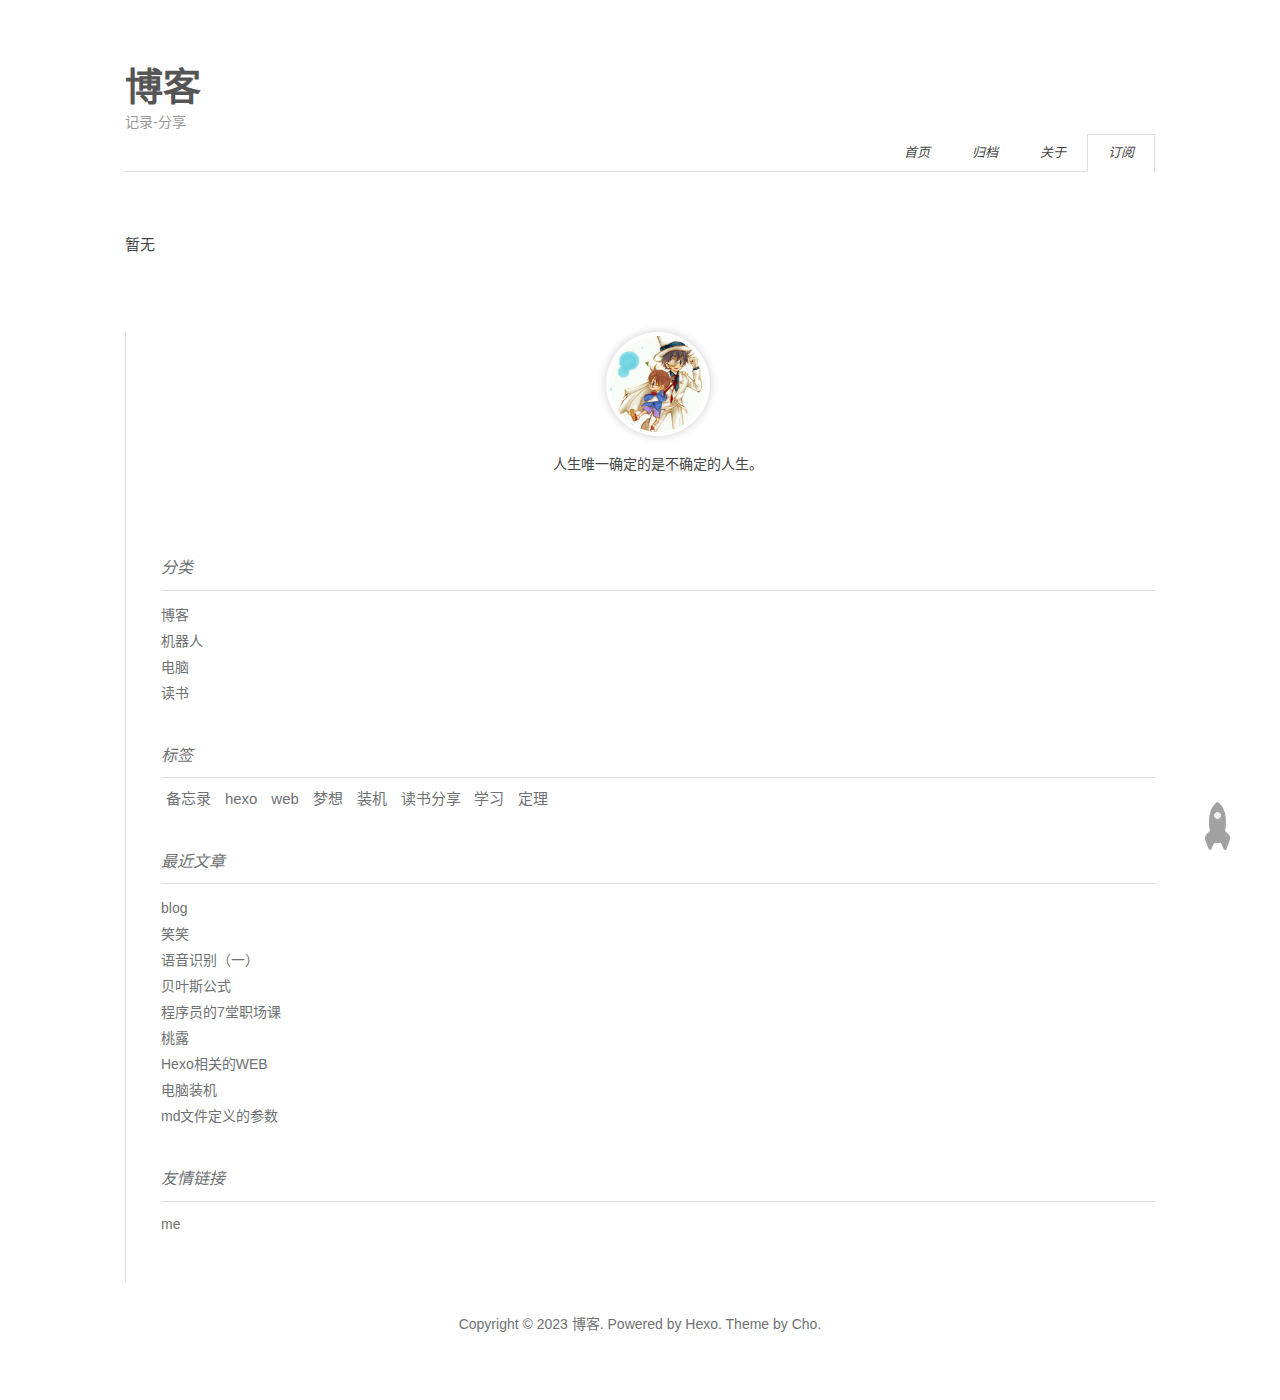
<file: rss/index.html>
<!DOCTYPE html><html lang="zh-CN"><head><meta http-equiv="content-type" content="text/html; charset=utf-8"><meta content="width=device-width, initial-scale=1.0, maximum-scale=1.0, user-scalable=0" name="viewport"><meta content="yes" name="apple-mobile-web-app-capable"><meta content="black-translucent" name="apple-mobile-web-app-status-bar-style"><meta content="telephone=no" name="format-detection"><meta name="description" content="记录生活"><title> | 博客</title><link rel="stylesheet" type="text/css" href="/css/style.css?v=1.0.0"><link rel="stylesheet" type="text/css" href="//lib.baomitu.com/normalize/latest/normalize.min.css"><link rel="stylesheet" type="text/css" href="//lib.baomitu.com/pure/latest/pure-min.min.css"><link rel="stylesheet" type="text/css" href="//lib.baomitu.com/pure/latest/grids-responsive-min.min.css"><link rel="stylesheet" href="//lib.baomitu.com/font-awesome/4.7.0/css/font-awesome.min.css"><script type="text/javascript" src="//lib.baomitu.com/jquery/latest/jquery.min.js"></script><link rel="icon" mask="" sizes="any" href="/favicon.ico"><link rel="Shortcut Icon" type="image/x-icon" href="/favicon.ico"><link rel="apple-touch-icon" href="/apple-touch-icon.png"><link rel="apple-touch-icon-precomposed" href="/apple-touch-icon.png"><script type="text/javascript" src="//lib.baomitu.com/clipboard.js/latest/clipboard.min.js"></script><script type="text/javascript" src="//lib.baomitu.com/toastr.js/latest/toastr.min.js"></script><link rel="stylesheet" href="//lib.baomitu.com/toastr.js/latest/toastr.min.css"><meta name="generator" content="Hexo 6.3.0"></head><body><div class="body_container"><div id="header"><div class="site-name"><h1 class="hidden">博客</h1><a id="logo" href="/.">博客</a><p class="description">记录-分享</p></div><div id="nav-menu"><a href="/."><i class="fa fa-home"> 首页</i></a><a href="/archives/"><i class="fa fa-archive"> 归档</i></a><a href="/about/"><i class="fa fa-user"> 关于</i></a><a class="current" href="/rss"><i class="fa fa-rss"> 订阅</i></a></div></div><div class="pure-g" id="layout"><div class="pure-u-1 pure-u-md-3-4"><div class="content_container"><div class="post"><h1 class="post-title"></h1><div class="post-content"><p>暂无</p>
</div></div></div></div><div class="pure-u-1-4 hidden_mid_and_down"><div id="sidebar"><div class="widget"><div class="author-info"><a class="info-avatar" href="/about/" title="关于"><img class="nofancybox" src="/img/avatar.jpg"/></a><p>人生唯一确定的是不确定的人生。</p><a class="info-icon" href="mailto:dl18255848695@163.com" title="Email" target="_blank" style="margin-inline:5px"> <i class="fa fa-envelope-square" style="margin-inline:5px"></i></a><a class="info-icon" href="https://github.com/EternalBlue-up" title="Github" target="_blank" style="margin-inline:5px"> <i class="fa fa-github-square" style="margin-inline:5px"></i></a></div></div><div class="widget"><div class="widget-title"><i class="fa fa-folder-o"> 分类</i></div><ul class="category-list"><li class="category-list-item"><a class="category-list-link" href="/categories/%E5%8D%9A%E5%AE%A2/">博客</a></li><li class="category-list-item"><a class="category-list-link" href="/categories/%E6%9C%BA%E5%99%A8%E4%BA%BA/">机器人</a></li><li class="category-list-item"><a class="category-list-link" href="/categories/%E7%94%B5%E8%84%91/">电脑</a></li><li class="category-list-item"><a class="category-list-link" href="/categories/%E8%AF%BB%E4%B9%A6/">读书</a></li></ul></div><div class="widget"><div class="widget-title"><i class="fa fa-star-o"> 标签</i></div><div class="tagcloud"><a href="/tags/%E5%A4%87%E5%BF%98%E5%BD%95/" style="font-size: 15px;">备忘录</a> <a href="/tags/hexo/" style="font-size: 15px;">hexo</a> <a href="/tags/web/" style="font-size: 15px;">web</a> <a href="/tags/%E6%A2%A6%E6%83%B3/" style="font-size: 15px;">梦想</a> <a href="/tags/%E8%A3%85%E6%9C%BA/" style="font-size: 15px;">装机</a> <a href="/tags/%E8%AF%BB%E4%B9%A6%E5%88%86%E4%BA%AB/" style="font-size: 15px;">读书分享</a> <a href="/tags/%E5%AD%A6%E4%B9%A0/" style="font-size: 15px;">学习</a> <a href="/tags/%E5%AE%9A%E7%90%86/" style="font-size: 15px;">定理</a></div></div><div class="widget"><div class="widget-title"><i class="fa fa-file-o"> 最近文章</i></div><ul class="post-list"><li class="post-list-item"><a class="post-list-link" href="/2023/08/15/blog/">blog</a></li><li class="post-list-item"><a class="post-list-link" href="/2023/07/28/%E7%AC%91%E7%AC%91/">笑笑</a></li><li class="post-list-item"><a class="post-list-link" href="/2023/07/27/%E8%AF%AD%E9%9F%B3%E8%AF%86%E5%88%AB%EF%BC%88%E4%B8%80%EF%BC%89/">语音识别（一）</a></li><li class="post-list-item"><a class="post-list-link" href="/2023/07/26/%E8%B4%9D%E5%8F%B6%E6%96%AF%E5%85%AC%E5%BC%8F/">贝叶斯公式</a></li><li class="post-list-item"><a class="post-list-link" href="/2023/07/26/%E7%A8%8B%E5%BA%8F%E5%91%98%E7%9A%847%E5%A0%82%E8%81%8C%E5%9C%BA%E8%AF%BE/">程序员的7堂职场课</a></li><li class="post-list-item"><a class="post-list-link" href="/2023/07/26/%E6%A1%83%E9%9C%B2/">桃露</a></li><li class="post-list-item"><a class="post-list-link" href="/2023/07/25/web/">Hexo相关的WEB</a></li><li class="post-list-item"><a class="post-list-link" href="/2023/07/25/%E6%B5%8B%E8%AF%95%E6%96%87%E7%AB%A0/">电脑装机</a></li><li class="post-list-item"><a class="post-list-link" href="/2023/07/25/text/">md文件定义的参数</a></li></ul></div><div class="widget"><div class="widget-title"><i class="fa fa-external-link"> 友情链接</i></div><ul></ul><a href="http://www.taoluu.top/" title="me" target="_blank">me</a></div></div></div><div class="pure-u-1 pure-u-md-3-4"><div id="footer">Copyright © 2023 <a href="/." rel="nofollow">博客.</a> Powered by<a rel="nofollow" target="_blank" href="https://hexo.io"> Hexo.</a><a rel="nofollow" target="_blank" href="https://github.com/tufu9441/maupassant-hexo"> Theme</a> by<a rel="nofollow" target="_blank" href="https://github.com/pagecho"> Cho.</a></div></div></div><a class="show" id="rocket" href="#top"></a><script type="text/javascript" src="/js/totop.js?v=1.0.0" async></script><script type="text/javascript" src="//lib.baomitu.com/fancybox/latest/jquery.fancybox.min.js"></script><script type="text/javascript" src="/js/fancybox.js?v=1.0.0"></script><link rel="stylesheet" type="text/css" href="//lib.baomitu.com/fancybox/latest/jquery.fancybox.min.css"><script type="text/javascript" src="/js/copycode.js?v=1.0.0" successtext="复制成功！"></script><link rel="stylesheet" type="text/css" href="/css/copycode.css?v=1.0.0"><script type="text/javascript" src="/js/codeblock-resizer.js?v=1.0.0"></script><script type="text/javascript" src="/js/smartresize.js?v=1.0.0"></script></div></body></html>
</file>
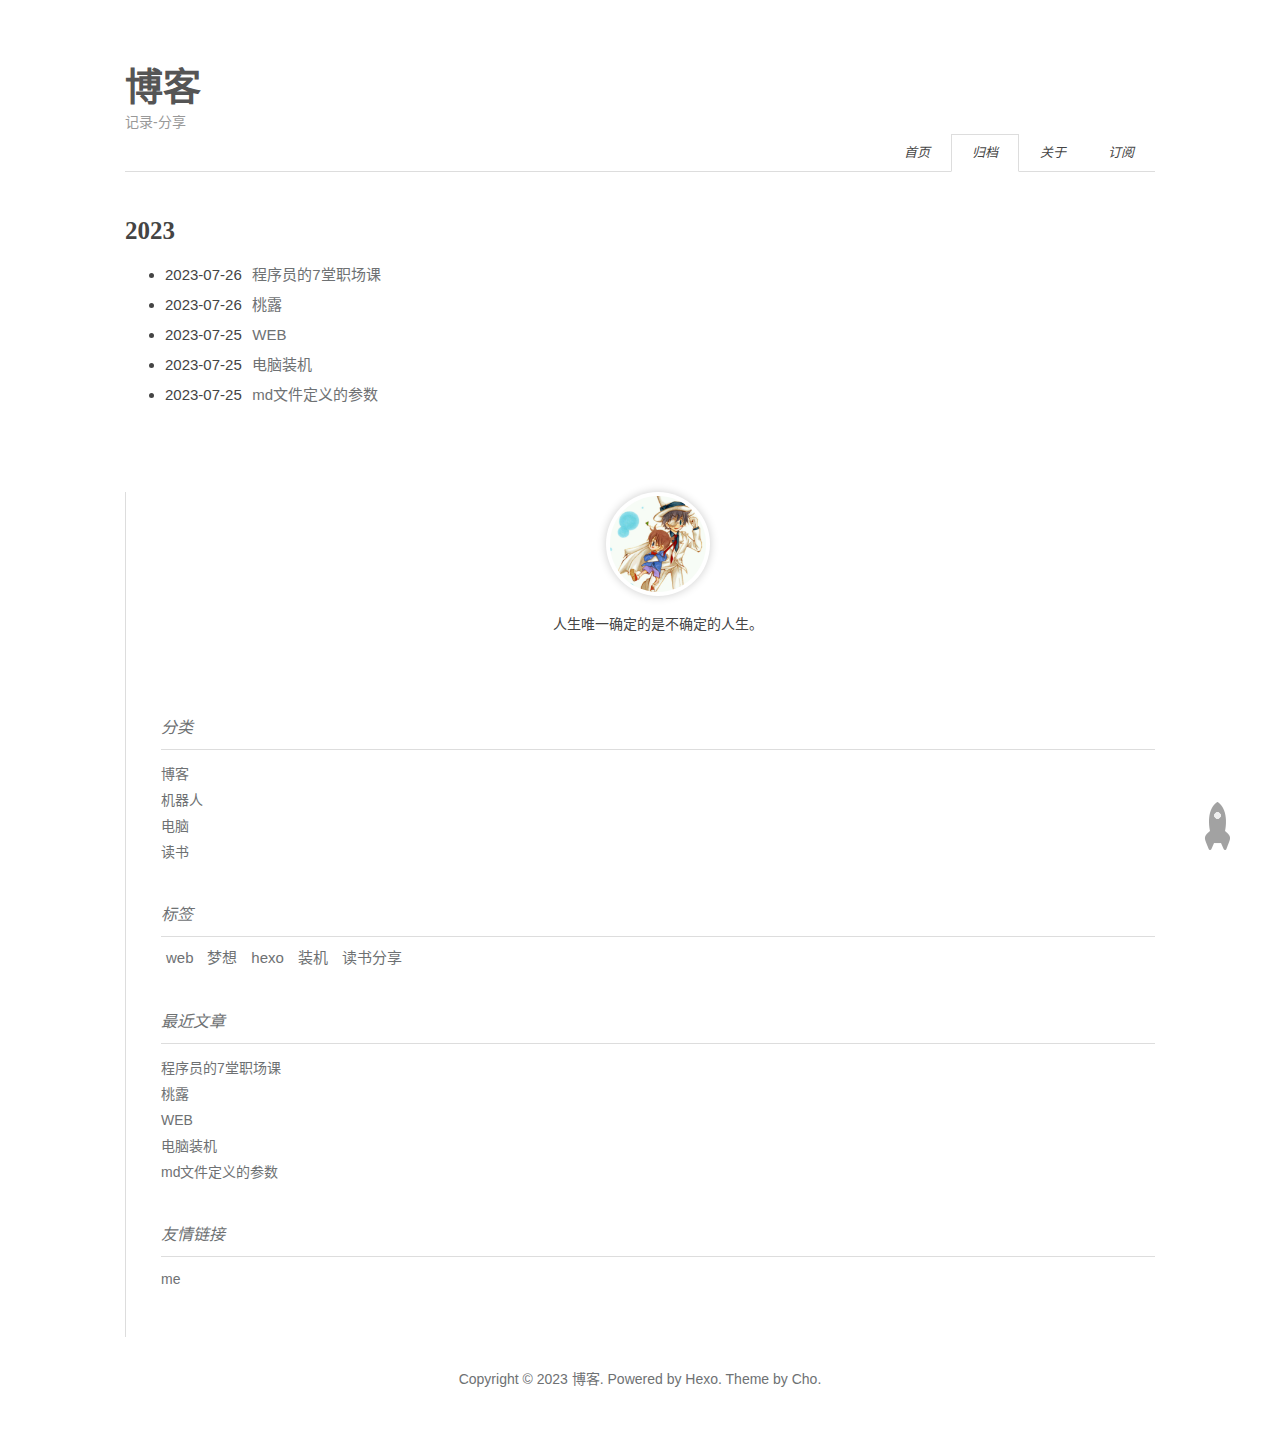
<file: archives/2023/index.html>
<!DOCTYPE html><html lang="zh-CN"><head><meta http-equiv="content-type" content="text/html; charset=utf-8"><meta content="width=device-width, initial-scale=1.0, maximum-scale=1.0, user-scalable=0" name="viewport"><meta content="yes" name="apple-mobile-web-app-capable"><meta content="black-translucent" name="apple-mobile-web-app-status-bar-style"><meta content="telephone=no" name="format-detection"><meta name="description" content="记录生活"><title>归档 | 博客</title><link rel="stylesheet" type="text/css" href="/css/style.css?v=1.0.0"><link rel="stylesheet" type="text/css" href="//lib.baomitu.com/normalize/latest/normalize.min.css"><link rel="stylesheet" type="text/css" href="//lib.baomitu.com/pure/latest/pure-min.min.css"><link rel="stylesheet" type="text/css" href="//lib.baomitu.com/pure/latest/grids-responsive-min.min.css"><link rel="stylesheet" href="//lib.baomitu.com/font-awesome/4.7.0/css/font-awesome.min.css"><script type="text/javascript" src="//lib.baomitu.com/jquery/latest/jquery.min.js"></script><link rel="icon" mask="" sizes="any" href="/favicon.ico"><link rel="Shortcut Icon" type="image/x-icon" href="/favicon.ico"><link rel="apple-touch-icon" href="/apple-touch-icon.png"><link rel="apple-touch-icon-precomposed" href="/apple-touch-icon.png"><script type="text/javascript" src="//lib.baomitu.com/clipboard.js/latest/clipboard.min.js"></script><script type="text/javascript" src="//lib.baomitu.com/toastr.js/latest/toastr.min.js"></script><link rel="stylesheet" href="//lib.baomitu.com/toastr.js/latest/toastr.min.css"><meta name="generator" content="Hexo 6.3.0"></head><body><div class="body_container"><div id="header"><div class="site-name"><h1 class="hidden">博客</h1><a id="logo" href="/.">博客</a><p class="description">记录-分享</p></div><div id="nav-menu"><a href="/."><i class="fa fa-home"> 首页</i></a><a class="current" href="/archives/"><i class="fa fa-archive"> 归档</i></a><a href="/about/"><i class="fa fa-user"> 关于</i></a><a href="/rss"><i class="fa fa-rss"> 订阅</i></a></div></div><div class="pure-g" id="layout"><div class="pure-u-1 pure-u-md-3-4"><div class="content_container"><div class="post"><div class="post-archive"><h2>2023</h2><ul class="listing"><li><span class="date">2023-07-26</span><a href="/2023/07/26/%E7%A8%8B%E5%BA%8F%E5%91%98%E7%9A%847%E5%A0%82%E8%81%8C%E5%9C%BA%E8%AF%BE/" title="程序员的7堂职场课">程序员的7堂职场课</a></li><li><span class="date">2023-07-26</span><a href="/2023/07/26/%E6%A1%83%E9%9C%B2/" title="桃露">桃露</a></li><li><span class="date">2023-07-25</span><a href="/2023/07/25/web/" title="WEB">WEB</a></li><li><span class="date">2023-07-25</span><a href="/2023/07/25/%E6%B5%8B%E8%AF%95%E6%96%87%E7%AB%A0/" title="电脑装机">电脑装机</a></li><li><span class="date">2023-07-25</span><a href="/2023/07/25/text/" title="md文件定义的参数">md文件定义的参数</a></li></ul></div></div></div></div><div class="pure-u-1-4 hidden_mid_and_down"><div id="sidebar"><div class="widget"><div class="author-info"><a class="info-avatar" href="/about/" title="关于"><img class="nofancybox" src="/img/avatar.jpg"/></a><p>人生唯一确定的是不确定的人生。</p><a class="info-icon" href="mailto:dl18255848695@163.com" title="Email" target="_blank" style="margin-inline:5px"> <i class="fa fa-envelope-square" style="margin-inline:5px"></i></a><a class="info-icon" href="https://github.com/EternalBlue-up" title="Github" target="_blank" style="margin-inline:5px"> <i class="fa fa-github-square" style="margin-inline:5px"></i></a></div></div><div class="widget"><div class="widget-title"><i class="fa fa-folder-o"> 分类</i></div><ul class="category-list"><li class="category-list-item"><a class="category-list-link" href="/categories/%E5%8D%9A%E5%AE%A2/">博客</a></li><li class="category-list-item"><a class="category-list-link" href="/categories/%E6%9C%BA%E5%99%A8%E4%BA%BA/">机器人</a></li><li class="category-list-item"><a class="category-list-link" href="/categories/%E7%94%B5%E8%84%91/">电脑</a></li><li class="category-list-item"><a class="category-list-link" href="/categories/%E8%AF%BB%E4%B9%A6/">读书</a></li></ul></div><div class="widget"><div class="widget-title"><i class="fa fa-star-o"> 标签</i></div><div class="tagcloud"><a href="/tags/web/" style="font-size: 15px;">web</a> <a href="/tags/%E6%A2%A6%E6%83%B3/" style="font-size: 15px;">梦想</a> <a href="/tags/hexo/" style="font-size: 15px;">hexo</a> <a href="/tags/%E8%A3%85%E6%9C%BA/" style="font-size: 15px;">装机</a> <a href="/tags/%E8%AF%BB%E4%B9%A6%E5%88%86%E4%BA%AB/" style="font-size: 15px;">读书分享</a></div></div><div class="widget"><div class="widget-title"><i class="fa fa-file-o"> 最近文章</i></div><ul class="post-list"><li class="post-list-item"><a class="post-list-link" href="/2023/07/26/%E7%A8%8B%E5%BA%8F%E5%91%98%E7%9A%847%E5%A0%82%E8%81%8C%E5%9C%BA%E8%AF%BE/">程序员的7堂职场课</a></li><li class="post-list-item"><a class="post-list-link" href="/2023/07/26/%E6%A1%83%E9%9C%B2/">桃露</a></li><li class="post-list-item"><a class="post-list-link" href="/2023/07/25/web/">WEB</a></li><li class="post-list-item"><a class="post-list-link" href="/2023/07/25/%E6%B5%8B%E8%AF%95%E6%96%87%E7%AB%A0/">电脑装机</a></li><li class="post-list-item"><a class="post-list-link" href="/2023/07/25/text/">md文件定义的参数</a></li></ul></div><div class="widget"><div class="widget-title"><i class="fa fa-external-link"> 友情链接</i></div><ul></ul><a href="http://www.taoluu.top/" title="me" target="_blank">me</a></div></div></div><div class="pure-u-1 pure-u-md-3-4"><div id="footer">Copyright © 2023 <a href="/." rel="nofollow">博客.</a> Powered by<a rel="nofollow" target="_blank" href="https://hexo.io"> Hexo.</a><a rel="nofollow" target="_blank" href="https://github.com/tufu9441/maupassant-hexo"> Theme</a> by<a rel="nofollow" target="_blank" href="https://github.com/pagecho"> Cho.</a></div></div></div><a class="show" id="rocket" href="#top"></a><script type="text/javascript" src="/js/totop.js?v=1.0.0" async></script><script type="text/javascript" src="//lib.baomitu.com/fancybox/latest/jquery.fancybox.min.js"></script><script type="text/javascript" src="/js/fancybox.js?v=1.0.0"></script><link rel="stylesheet" type="text/css" href="//lib.baomitu.com/fancybox/latest/jquery.fancybox.min.css"><script type="text/javascript" src="/js/copycode.js?v=1.0.0" successtext="复制成功！"></script><link rel="stylesheet" type="text/css" href="/css/copycode.css?v=1.0.0"><script type="text/javascript" src="/js/codeblock-resizer.js?v=1.0.0"></script><script type="text/javascript" src="/js/smartresize.js?v=1.0.0"></script></div></body></html>
</file>
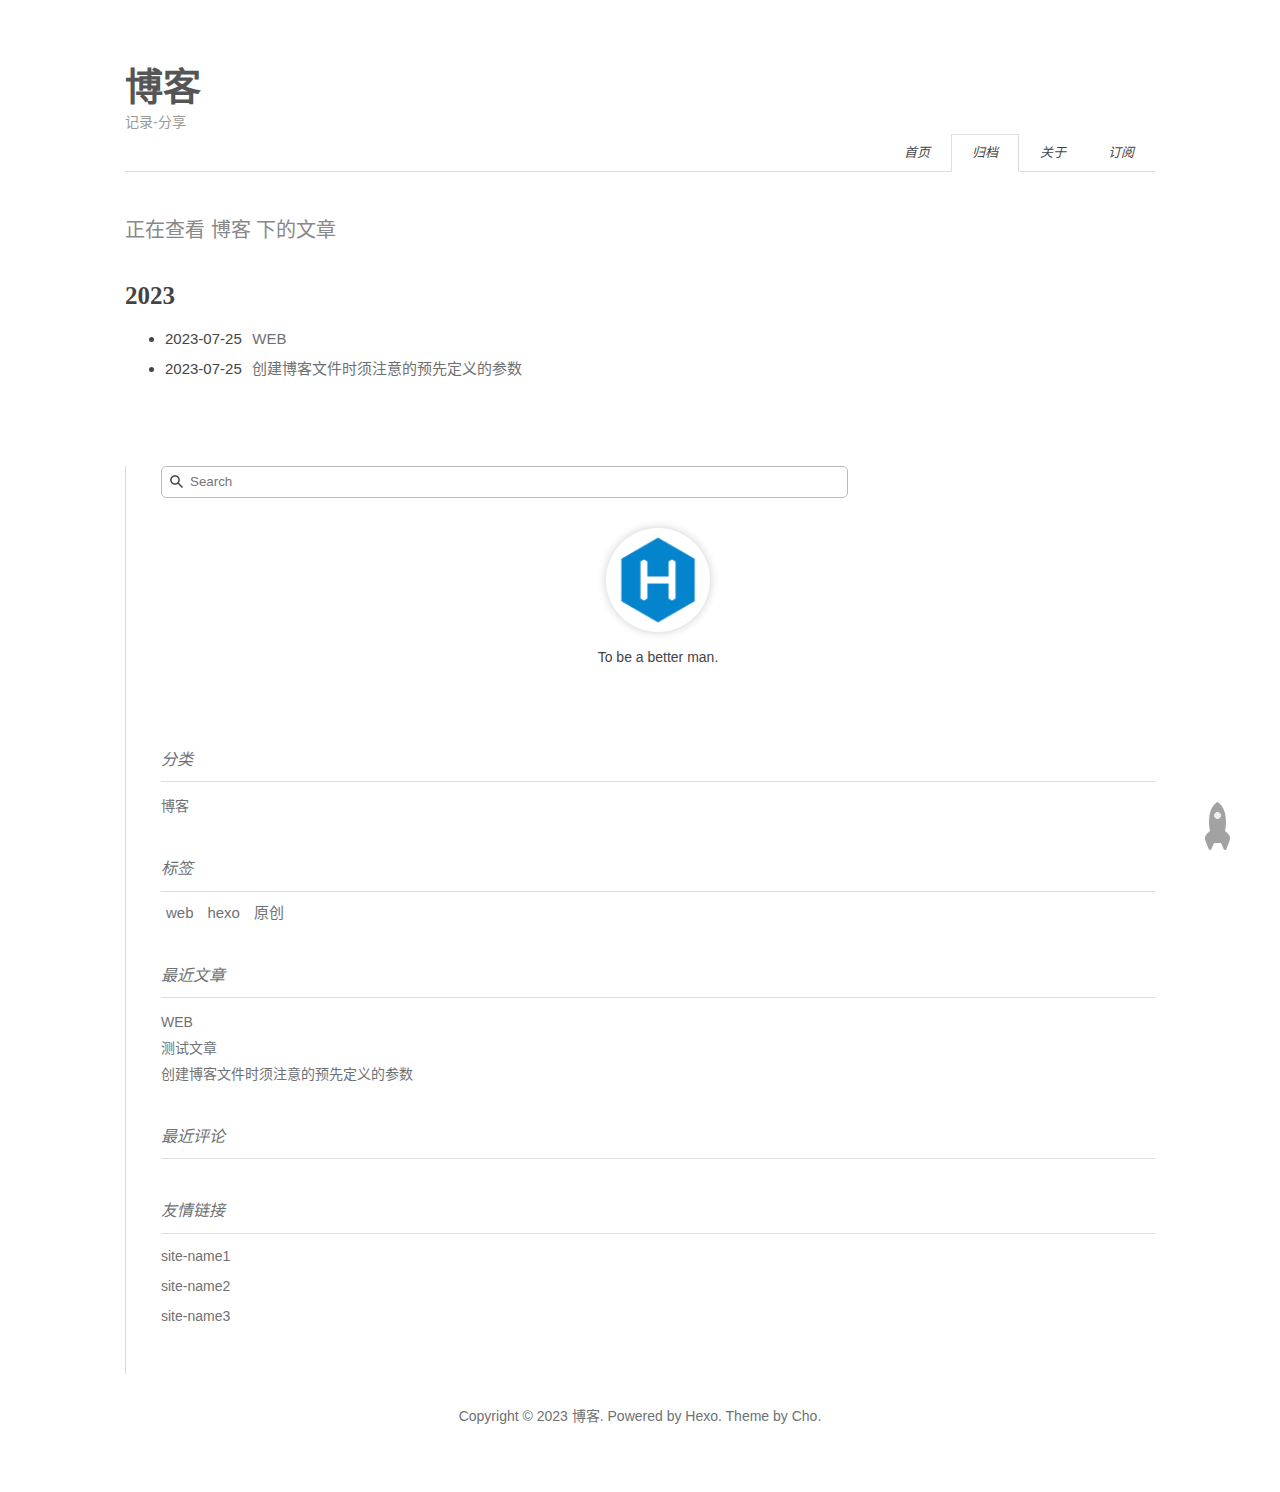
<file: categories/博客/index.html>
<!DOCTYPE html><html lang="zh-CN"><head><meta http-equiv="content-type" content="text/html; charset=utf-8"><meta content="width=device-width, initial-scale=1.0, maximum-scale=1.0, user-scalable=0" name="viewport"><meta content="yes" name="apple-mobile-web-app-capable"><meta content="black-translucent" name="apple-mobile-web-app-status-bar-style"><meta content="telephone=no" name="format-detection"><meta name="description" content="记录生活"><title>博客 | 博客</title><link rel="stylesheet" type="text/css" href="/css/style.css?v=1.0.0"><link rel="stylesheet" type="text/css" href="//lib.baomitu.com/normalize/latest/normalize.min.css"><link rel="stylesheet" type="text/css" href="//lib.baomitu.com/pure/latest/pure-min.min.css"><link rel="stylesheet" type="text/css" href="//lib.baomitu.com/pure/latest/grids-responsive-min.min.css"><link rel="stylesheet" href="//lib.baomitu.com/font-awesome/4.7.0/css/font-awesome.min.css"><script type="text/javascript" src="//lib.baomitu.com/jquery/latest/jquery.min.js"></script><link rel="icon" mask="" sizes="any" href="/favicon.ico"><link rel="Shortcut Icon" type="image/x-icon" href="/favicon.ico"><link rel="apple-touch-icon" href="/apple-touch-icon.png"><link rel="apple-touch-icon-precomposed" href="/apple-touch-icon.png"><script type="text/javascript" src="//lib.baomitu.com/clipboard.js/latest/clipboard.min.js"></script><script type="text/javascript" src="//lib.baomitu.com/toastr.js/latest/toastr.min.js"></script><link rel="stylesheet" href="//lib.baomitu.com/toastr.js/latest/toastr.min.css"><meta name="generator" content="Hexo 6.3.0"></head><body><div class="body_container"><div id="header"><div class="site-name"><h1 class="hidden">博客</h1><a id="logo" href="/.">博客</a><p class="description">记录-分享</p></div><div id="nav-menu"><a href="/."><i class="fa fa-home"> 首页</i></a><a class="current" href="/archives/"><i class="fa fa-archive"> 归档</i></a><a href="/about/"><i class="fa fa-user"> 关于</i></a><a href="/atom.xml"><i class="fa fa-rss"> 订阅</i></a></div></div><div class="pure-g" id="layout"><div class="pure-u-1 pure-u-md-3-4"><div class="content_container"><h1 class="label-title">正在查看 博客 下的文章</h1><div class="post"><div class="post-archive"><h2>2023</h2><ul class="listing"><li><span class="date">2023-07-25</span><a href="/2023/07/25/web/" title="WEB">WEB</a></li><li><span class="date">2023-07-25</span><a href="/2023/07/25/text/" title="创建博客文件时须注意的预先定义的参数">创建博客文件时须注意的预先定义的参数</a></li></ul></div></div></div></div><div class="pure-u-1-4 hidden_mid_and_down"><div id="sidebar"><div class="widget"><form class="search-form" action="//www.google.com/search" method="get" accept-charset="utf-8" target="_blank"><input type="text" name="q" maxlength="20" placeholder="Search"/><input type="hidden" name="sitesearch" value="http://taoluu.top"/></form></div><div class="widget"><div class="author-info"><a class="info-avatar" href="/about/" title="关于"><img class="nofancybox" src="/img/avatar.png"/></a><p>To be a better man.</p><a class="info-icon" href="https://twitter.com/username" title="Twitter" target="_blank" style="margin-inline:5px"> <i class="fa fa-twitter-square" style="margin-inline:5px"></i></a><a class="info-icon" href="mailto:admin@domain.com" title="Email" target="_blank" style="margin-inline:5px"> <i class="fa fa-envelope-square" style="margin-inline:5px"></i></a><a class="info-icon" href="https://github.com/username" title="Github" target="_blank" style="margin-inline:5px"> <i class="fa fa-github-square" style="margin-inline:5px"></i></a><a class="info-icon" href="/atom.xml" title="RSS" target="_blank" style="margin-inline:5px"> <i class="fa fa-rss-square" style="margin-inline:5px"></i></a></div></div><div class="widget"><div class="widget-title"><i class="fa fa-folder-o"> 分类</i></div><ul class="category-list"><li class="category-list-item"><a class="category-list-link" href="/categories/%E5%8D%9A%E5%AE%A2/">博客</a></li></ul></div><div class="widget"><div class="widget-title"><i class="fa fa-star-o"> 标签</i></div><div class="tagcloud"><a href="/tags/web/" style="font-size: 15px;">web</a> <a href="/tags/hexo/" style="font-size: 15px;">hexo</a> <a href="/tags/%E5%8E%9F%E5%88%9B/" style="font-size: 15px;">原创</a></div></div><div class="widget"><div class="widget-title"><i class="fa fa-file-o"> 最近文章</i></div><ul class="post-list"><li class="post-list-item"><a class="post-list-link" href="/2023/07/25/web/">WEB</a></li><li class="post-list-item"><a class="post-list-link" href="/2023/07/25/%E6%B5%8B%E8%AF%95%E6%96%87%E7%AB%A0/">测试文章</a></li><li class="post-list-item"><a class="post-list-link" href="/2023/07/25/text/">创建博客文件时须注意的预先定义的参数</a></li></ul></div><div class="widget"><div class="widget-title"><i class="fa fa-comment-o"> 最近评论</i></div><script type="text/javascript" src="//taoluu.top.disqus.com/recent_comments_widget.js?num_items=5&amp;hide_avatars=1&amp;avatar_size=32&amp;excerpt_length=20&amp;hide_mods=1"></script></div><div class="widget"><div class="widget-title"><i class="fa fa-external-link"> 友情链接</i></div><ul></ul><a href="http://www.example1.com/" title="site-name1" target="_blank">site-name1</a><ul></ul><a href="http://www.example2.com/" title="site-name2" target="_blank">site-name2</a><ul></ul><a href="http://www.example3.com/" title="site-name3" target="_blank">site-name3</a></div></div></div><div class="pure-u-1 pure-u-md-3-4"><div id="footer">Copyright © 2023 <a href="/." rel="nofollow">博客.</a> Powered by<a rel="nofollow" target="_blank" href="https://hexo.io"> Hexo.</a><a rel="nofollow" target="_blank" href="https://github.com/tufu9441/maupassant-hexo"> Theme</a> by<a rel="nofollow" target="_blank" href="https://github.com/pagecho"> Cho.</a></div></div></div><a class="show" id="rocket" href="#top"></a><script type="text/javascript" src="/js/totop.js?v=1.0.0" async></script><script type="text/javascript" src="//lib.baomitu.com/fancybox/latest/jquery.fancybox.min.js"></script><script type="text/javascript" src="/js/fancybox.js?v=1.0.0"></script><link rel="stylesheet" type="text/css" href="//lib.baomitu.com/fancybox/latest/jquery.fancybox.min.css"><script type="text/javascript" src="/js/copycode.js?v=1.0.0" successtext="复制成功！"></script><link rel="stylesheet" type="text/css" href="/css/copycode.css?v=1.0.0"><script type="text/javascript" src="/js/codeblock-resizer.js?v=1.0.0"></script><script type="text/javascript" src="/js/smartresize.js?v=1.0.0"></script></div></body></html>
</file>
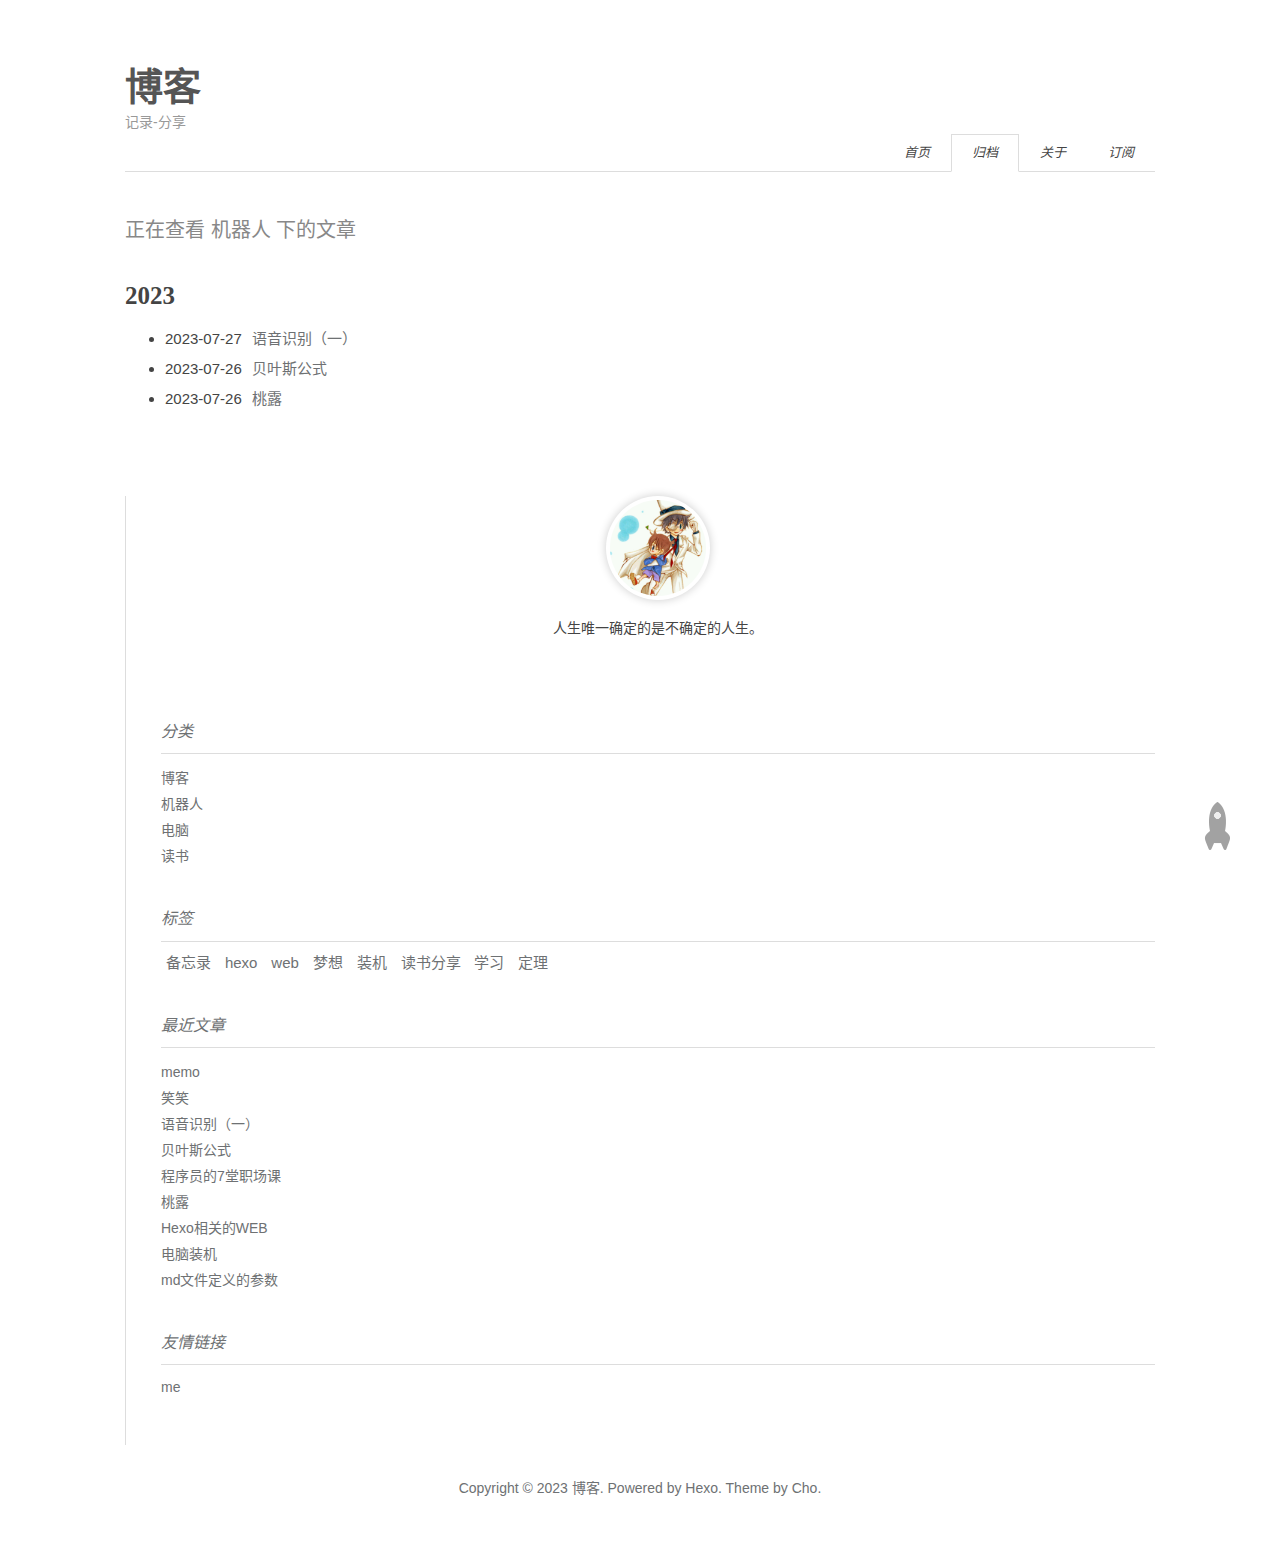
<file: categories/机器人/index.html>
<!DOCTYPE html><html lang="zh-CN"><head><meta http-equiv="content-type" content="text/html; charset=utf-8"><meta content="width=device-width, initial-scale=1.0, maximum-scale=1.0, user-scalable=0" name="viewport"><meta content="yes" name="apple-mobile-web-app-capable"><meta content="black-translucent" name="apple-mobile-web-app-status-bar-style"><meta content="telephone=no" name="format-detection"><meta name="description" content="记录生活"><title>机器人 | 博客</title><link rel="stylesheet" type="text/css" href="/css/style.css?v=1.0.0"><link rel="stylesheet" type="text/css" href="//lib.baomitu.com/normalize/latest/normalize.min.css"><link rel="stylesheet" type="text/css" href="//lib.baomitu.com/pure/latest/pure-min.min.css"><link rel="stylesheet" type="text/css" href="//lib.baomitu.com/pure/latest/grids-responsive-min.min.css"><link rel="stylesheet" href="//lib.baomitu.com/font-awesome/4.7.0/css/font-awesome.min.css"><script type="text/javascript" src="//lib.baomitu.com/jquery/latest/jquery.min.js"></script><link rel="icon" mask="" sizes="any" href="/favicon.ico"><link rel="Shortcut Icon" type="image/x-icon" href="/favicon.ico"><link rel="apple-touch-icon" href="/apple-touch-icon.png"><link rel="apple-touch-icon-precomposed" href="/apple-touch-icon.png"><script type="text/javascript" src="//lib.baomitu.com/clipboard.js/latest/clipboard.min.js"></script><script type="text/javascript" src="//lib.baomitu.com/toastr.js/latest/toastr.min.js"></script><link rel="stylesheet" href="//lib.baomitu.com/toastr.js/latest/toastr.min.css"><meta name="generator" content="Hexo 6.3.0"></head><body><div class="body_container"><div id="header"><div class="site-name"><h1 class="hidden">博客</h1><a id="logo" href="/.">博客</a><p class="description">记录-分享</p></div><div id="nav-menu"><a href="/."><i class="fa fa-home"> 首页</i></a><a class="current" href="/archives/"><i class="fa fa-archive"> 归档</i></a><a href="/about/"><i class="fa fa-user"> 关于</i></a><a href="/rss"><i class="fa fa-rss"> 订阅</i></a></div></div><div class="pure-g" id="layout"><div class="pure-u-1 pure-u-md-3-4"><div class="content_container"><h1 class="label-title">正在查看 机器人 下的文章</h1><div class="post"><div class="post-archive"><h2>2023</h2><ul class="listing"><li><span class="date">2023-07-27</span><a href="/2023/07/27/%E8%AF%AD%E9%9F%B3%E8%AF%86%E5%88%AB%EF%BC%88%E4%B8%80%EF%BC%89/" title="语音识别（一）">语音识别（一）</a></li><li><span class="date">2023-07-26</span><a href="/2023/07/26/%E8%B4%9D%E5%8F%B6%E6%96%AF%E5%85%AC%E5%BC%8F/" title="贝叶斯公式">贝叶斯公式</a></li><li><span class="date">2023-07-26</span><a href="/2023/07/26/%E6%A1%83%E9%9C%B2/" title="桃露">桃露</a></li></ul></div></div></div></div><div class="pure-u-1-4 hidden_mid_and_down"><div id="sidebar"><div class="widget"><div class="author-info"><a class="info-avatar" href="/about/" title="关于"><img class="nofancybox" src="/img/avatar.jpg"/></a><p>人生唯一确定的是不确定的人生。</p><a class="info-icon" href="mailto:dl18255848695@163.com" title="Email" target="_blank" style="margin-inline:5px"> <i class="fa fa-envelope-square" style="margin-inline:5px"></i></a><a class="info-icon" href="https://github.com/EternalBlue-up" title="Github" target="_blank" style="margin-inline:5px"> <i class="fa fa-github-square" style="margin-inline:5px"></i></a></div></div><div class="widget"><div class="widget-title"><i class="fa fa-folder-o"> 分类</i></div><ul class="category-list"><li class="category-list-item"><a class="category-list-link" href="/categories/%E5%8D%9A%E5%AE%A2/">博客</a></li><li class="category-list-item"><a class="category-list-link" href="/categories/%E6%9C%BA%E5%99%A8%E4%BA%BA/">机器人</a></li><li class="category-list-item"><a class="category-list-link" href="/categories/%E7%94%B5%E8%84%91/">电脑</a></li><li class="category-list-item"><a class="category-list-link" href="/categories/%E8%AF%BB%E4%B9%A6/">读书</a></li></ul></div><div class="widget"><div class="widget-title"><i class="fa fa-star-o"> 标签</i></div><div class="tagcloud"><a href="/tags/%E5%A4%87%E5%BF%98%E5%BD%95/" style="font-size: 15px;">备忘录</a> <a href="/tags/hexo/" style="font-size: 15px;">hexo</a> <a href="/tags/web/" style="font-size: 15px;">web</a> <a href="/tags/%E6%A2%A6%E6%83%B3/" style="font-size: 15px;">梦想</a> <a href="/tags/%E8%A3%85%E6%9C%BA/" style="font-size: 15px;">装机</a> <a href="/tags/%E8%AF%BB%E4%B9%A6%E5%88%86%E4%BA%AB/" style="font-size: 15px;">读书分享</a> <a href="/tags/%E5%AD%A6%E4%B9%A0/" style="font-size: 15px;">学习</a> <a href="/tags/%E5%AE%9A%E7%90%86/" style="font-size: 15px;">定理</a></div></div><div class="widget"><div class="widget-title"><i class="fa fa-file-o"> 最近文章</i></div><ul class="post-list"><li class="post-list-item"><a class="post-list-link" href="/2023/08/15/memo/">memo</a></li><li class="post-list-item"><a class="post-list-link" href="/2023/07/28/%E7%AC%91%E7%AC%91/">笑笑</a></li><li class="post-list-item"><a class="post-list-link" href="/2023/07/27/%E8%AF%AD%E9%9F%B3%E8%AF%86%E5%88%AB%EF%BC%88%E4%B8%80%EF%BC%89/">语音识别（一）</a></li><li class="post-list-item"><a class="post-list-link" href="/2023/07/26/%E8%B4%9D%E5%8F%B6%E6%96%AF%E5%85%AC%E5%BC%8F/">贝叶斯公式</a></li><li class="post-list-item"><a class="post-list-link" href="/2023/07/26/%E7%A8%8B%E5%BA%8F%E5%91%98%E7%9A%847%E5%A0%82%E8%81%8C%E5%9C%BA%E8%AF%BE/">程序员的7堂职场课</a></li><li class="post-list-item"><a class="post-list-link" href="/2023/07/26/%E6%A1%83%E9%9C%B2/">桃露</a></li><li class="post-list-item"><a class="post-list-link" href="/2023/07/25/web/">Hexo相关的WEB</a></li><li class="post-list-item"><a class="post-list-link" href="/2023/07/25/%E6%B5%8B%E8%AF%95%E6%96%87%E7%AB%A0/">电脑装机</a></li><li class="post-list-item"><a class="post-list-link" href="/2023/07/25/text/">md文件定义的参数</a></li></ul></div><div class="widget"><div class="widget-title"><i class="fa fa-external-link"> 友情链接</i></div><ul></ul><a href="http://www.taoluu.top/" title="me" target="_blank">me</a></div></div></div><div class="pure-u-1 pure-u-md-3-4"><div id="footer">Copyright © 2023 <a href="/." rel="nofollow">博客.</a> Powered by<a rel="nofollow" target="_blank" href="https://hexo.io"> Hexo.</a><a rel="nofollow" target="_blank" href="https://github.com/tufu9441/maupassant-hexo"> Theme</a> by<a rel="nofollow" target="_blank" href="https://github.com/pagecho"> Cho.</a></div></div></div><a class="show" id="rocket" href="#top"></a><script type="text/javascript" src="/js/totop.js?v=1.0.0" async></script><script type="text/javascript" src="//lib.baomitu.com/fancybox/latest/jquery.fancybox.min.js"></script><script type="text/javascript" src="/js/fancybox.js?v=1.0.0"></script><link rel="stylesheet" type="text/css" href="//lib.baomitu.com/fancybox/latest/jquery.fancybox.min.css"><script type="text/javascript" src="/js/copycode.js?v=1.0.0" successtext="复制成功！"></script><link rel="stylesheet" type="text/css" href="/css/copycode.css?v=1.0.0"><script type="text/javascript" src="/js/codeblock-resizer.js?v=1.0.0"></script><script type="text/javascript" src="/js/smartresize.js?v=1.0.0"></script></div></body></html>
</file>
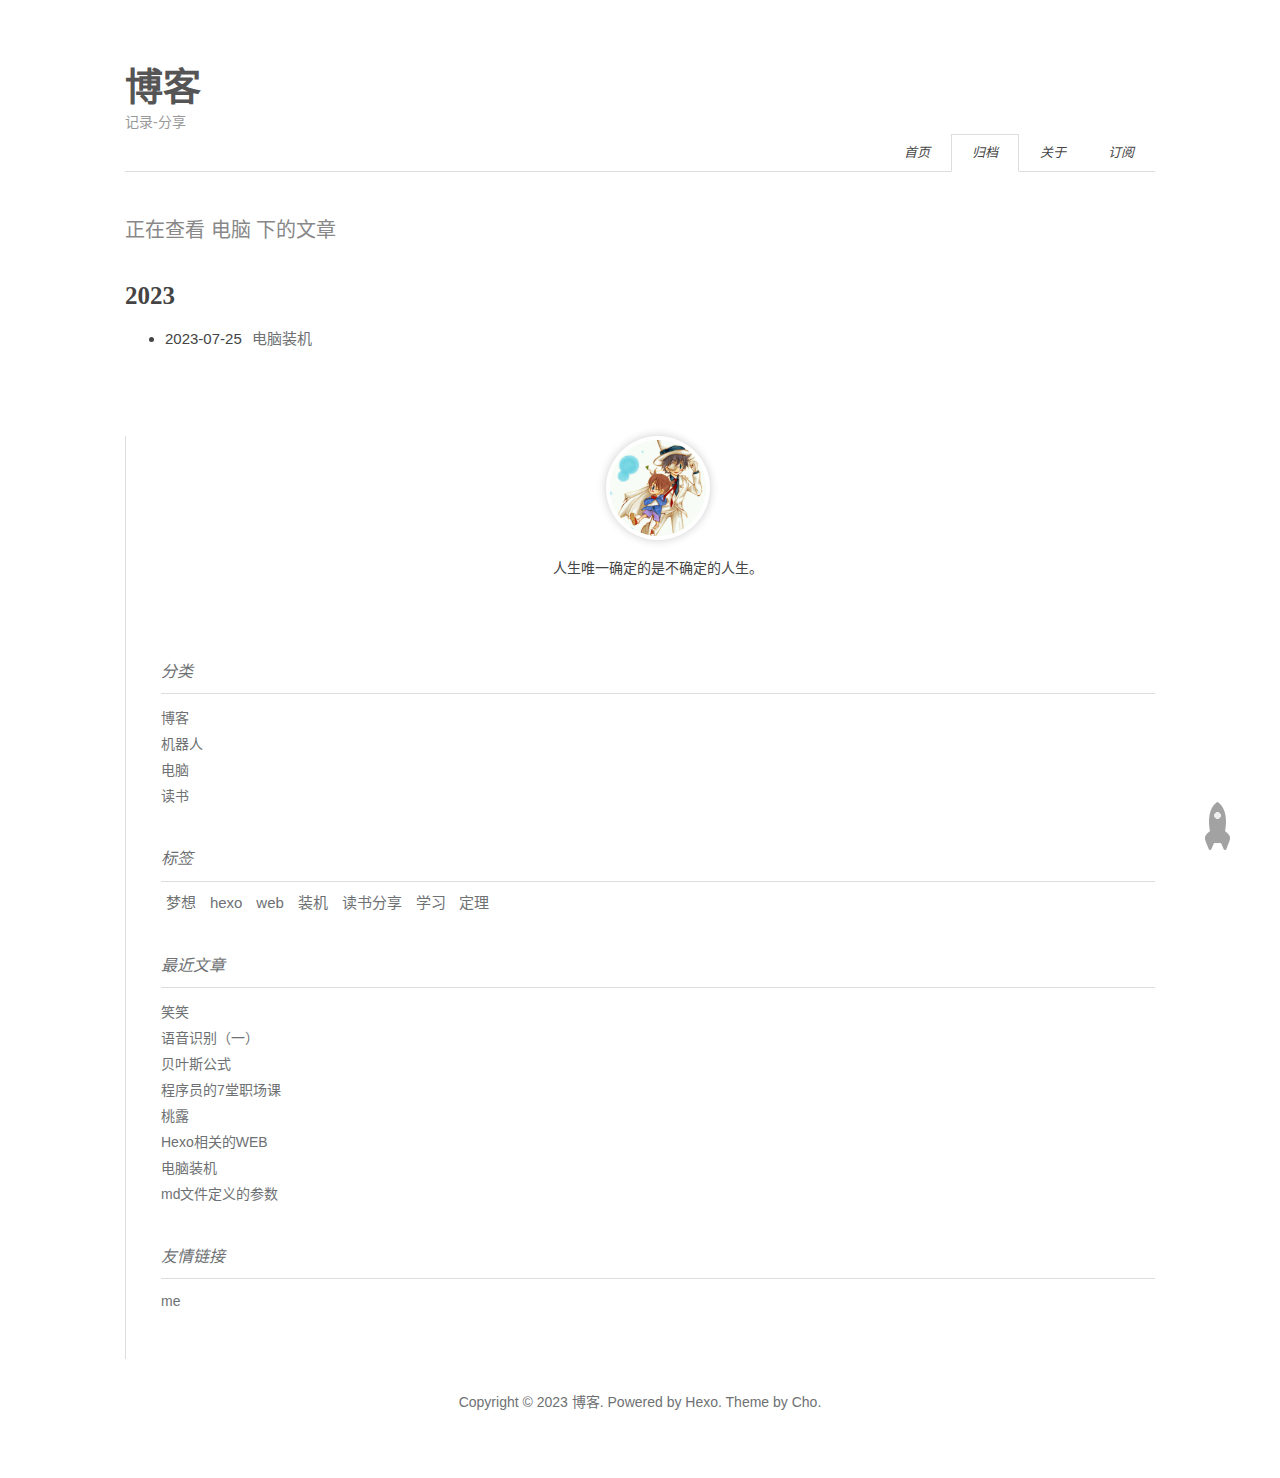
<file: categories/电脑/index.html>
<!DOCTYPE html><html lang="zh-CN"><head><meta http-equiv="content-type" content="text/html; charset=utf-8"><meta content="width=device-width, initial-scale=1.0, maximum-scale=1.0, user-scalable=0" name="viewport"><meta content="yes" name="apple-mobile-web-app-capable"><meta content="black-translucent" name="apple-mobile-web-app-status-bar-style"><meta content="telephone=no" name="format-detection"><meta name="description" content="记录生活"><title>电脑 | 博客</title><link rel="stylesheet" type="text/css" href="/css/style.css?v=1.0.0"><link rel="stylesheet" type="text/css" href="//lib.baomitu.com/normalize/latest/normalize.min.css"><link rel="stylesheet" type="text/css" href="//lib.baomitu.com/pure/latest/pure-min.min.css"><link rel="stylesheet" type="text/css" href="//lib.baomitu.com/pure/latest/grids-responsive-min.min.css"><link rel="stylesheet" href="//lib.baomitu.com/font-awesome/4.7.0/css/font-awesome.min.css"><script type="text/javascript" src="//lib.baomitu.com/jquery/latest/jquery.min.js"></script><link rel="icon" mask="" sizes="any" href="/favicon.ico"><link rel="Shortcut Icon" type="image/x-icon" href="/favicon.ico"><link rel="apple-touch-icon" href="/apple-touch-icon.png"><link rel="apple-touch-icon-precomposed" href="/apple-touch-icon.png"><script type="text/javascript" src="//lib.baomitu.com/clipboard.js/latest/clipboard.min.js"></script><script type="text/javascript" src="//lib.baomitu.com/toastr.js/latest/toastr.min.js"></script><link rel="stylesheet" href="//lib.baomitu.com/toastr.js/latest/toastr.min.css"><meta name="generator" content="Hexo 6.3.0"></head><body><div class="body_container"><div id="header"><div class="site-name"><h1 class="hidden">博客</h1><a id="logo" href="/.">博客</a><p class="description">记录-分享</p></div><div id="nav-menu"><a href="/."><i class="fa fa-home"> 首页</i></a><a class="current" href="/archives/"><i class="fa fa-archive"> 归档</i></a><a href="/about/"><i class="fa fa-user"> 关于</i></a><a href="/rss"><i class="fa fa-rss"> 订阅</i></a></div></div><div class="pure-g" id="layout"><div class="pure-u-1 pure-u-md-3-4"><div class="content_container"><h1 class="label-title">正在查看 电脑 下的文章</h1><div class="post"><div class="post-archive"><h2>2023</h2><ul class="listing"><li><span class="date">2023-07-25</span><a href="/2023/07/25/%E6%B5%8B%E8%AF%95%E6%96%87%E7%AB%A0/" title="电脑装机">电脑装机</a></li></ul></div></div></div></div><div class="pure-u-1-4 hidden_mid_and_down"><div id="sidebar"><div class="widget"><div class="author-info"><a class="info-avatar" href="/about/" title="关于"><img class="nofancybox" src="/img/avatar.jpg"/></a><p>人生唯一确定的是不确定的人生。</p><a class="info-icon" href="mailto:dl18255848695@163.com" title="Email" target="_blank" style="margin-inline:5px"> <i class="fa fa-envelope-square" style="margin-inline:5px"></i></a><a class="info-icon" href="https://github.com/EternalBlue-up" title="Github" target="_blank" style="margin-inline:5px"> <i class="fa fa-github-square" style="margin-inline:5px"></i></a></div></div><div class="widget"><div class="widget-title"><i class="fa fa-folder-o"> 分类</i></div><ul class="category-list"><li class="category-list-item"><a class="category-list-link" href="/categories/%E5%8D%9A%E5%AE%A2/">博客</a></li><li class="category-list-item"><a class="category-list-link" href="/categories/%E6%9C%BA%E5%99%A8%E4%BA%BA/">机器人</a></li><li class="category-list-item"><a class="category-list-link" href="/categories/%E7%94%B5%E8%84%91/">电脑</a></li><li class="category-list-item"><a class="category-list-link" href="/categories/%E8%AF%BB%E4%B9%A6/">读书</a></li></ul></div><div class="widget"><div class="widget-title"><i class="fa fa-star-o"> 标签</i></div><div class="tagcloud"><a href="/tags/%E6%A2%A6%E6%83%B3/" style="font-size: 15px;">梦想</a> <a href="/tags/hexo/" style="font-size: 15px;">hexo</a> <a href="/tags/web/" style="font-size: 15px;">web</a> <a href="/tags/%E8%A3%85%E6%9C%BA/" style="font-size: 15px;">装机</a> <a href="/tags/%E8%AF%BB%E4%B9%A6%E5%88%86%E4%BA%AB/" style="font-size: 15px;">读书分享</a> <a href="/tags/%E5%AD%A6%E4%B9%A0/" style="font-size: 15px;">学习</a> <a href="/tags/%E5%AE%9A%E7%90%86/" style="font-size: 15px;">定理</a></div></div><div class="widget"><div class="widget-title"><i class="fa fa-file-o"> 最近文章</i></div><ul class="post-list"><li class="post-list-item"><a class="post-list-link" href="/2023/07/28/%E7%AC%91%E7%AC%91/">笑笑</a></li><li class="post-list-item"><a class="post-list-link" href="/2023/07/27/%E8%AF%AD%E9%9F%B3%E8%AF%86%E5%88%AB%EF%BC%88%E4%B8%80%EF%BC%89/">语音识别（一）</a></li><li class="post-list-item"><a class="post-list-link" href="/2023/07/26/%E8%B4%9D%E5%8F%B6%E6%96%AF%E5%85%AC%E5%BC%8F/">贝叶斯公式</a></li><li class="post-list-item"><a class="post-list-link" href="/2023/07/26/%E7%A8%8B%E5%BA%8F%E5%91%98%E7%9A%847%E5%A0%82%E8%81%8C%E5%9C%BA%E8%AF%BE/">程序员的7堂职场课</a></li><li class="post-list-item"><a class="post-list-link" href="/2023/07/26/%E6%A1%83%E9%9C%B2/">桃露</a></li><li class="post-list-item"><a class="post-list-link" href="/2023/07/25/web/">Hexo相关的WEB</a></li><li class="post-list-item"><a class="post-list-link" href="/2023/07/25/%E6%B5%8B%E8%AF%95%E6%96%87%E7%AB%A0/">电脑装机</a></li><li class="post-list-item"><a class="post-list-link" href="/2023/07/25/text/">md文件定义的参数</a></li></ul></div><div class="widget"><div class="widget-title"><i class="fa fa-external-link"> 友情链接</i></div><ul></ul><a href="http://www.taoluu.top/" title="me" target="_blank">me</a></div></div></div><div class="pure-u-1 pure-u-md-3-4"><div id="footer">Copyright © 2023 <a href="/." rel="nofollow">博客.</a> Powered by<a rel="nofollow" target="_blank" href="https://hexo.io"> Hexo.</a><a rel="nofollow" target="_blank" href="https://github.com/tufu9441/maupassant-hexo"> Theme</a> by<a rel="nofollow" target="_blank" href="https://github.com/pagecho"> Cho.</a></div></div></div><a class="show" id="rocket" href="#top"></a><script type="text/javascript" src="/js/totop.js?v=1.0.0" async></script><script type="text/javascript" src="//lib.baomitu.com/fancybox/latest/jquery.fancybox.min.js"></script><script type="text/javascript" src="/js/fancybox.js?v=1.0.0"></script><link rel="stylesheet" type="text/css" href="//lib.baomitu.com/fancybox/latest/jquery.fancybox.min.css"><script type="text/javascript" src="/js/copycode.js?v=1.0.0" successtext="复制成功！"></script><link rel="stylesheet" type="text/css" href="/css/copycode.css?v=1.0.0"><script type="text/javascript" src="/js/codeblock-resizer.js?v=1.0.0"></script><script type="text/javascript" src="/js/smartresize.js?v=1.0.0"></script></div></body></html>
</file>
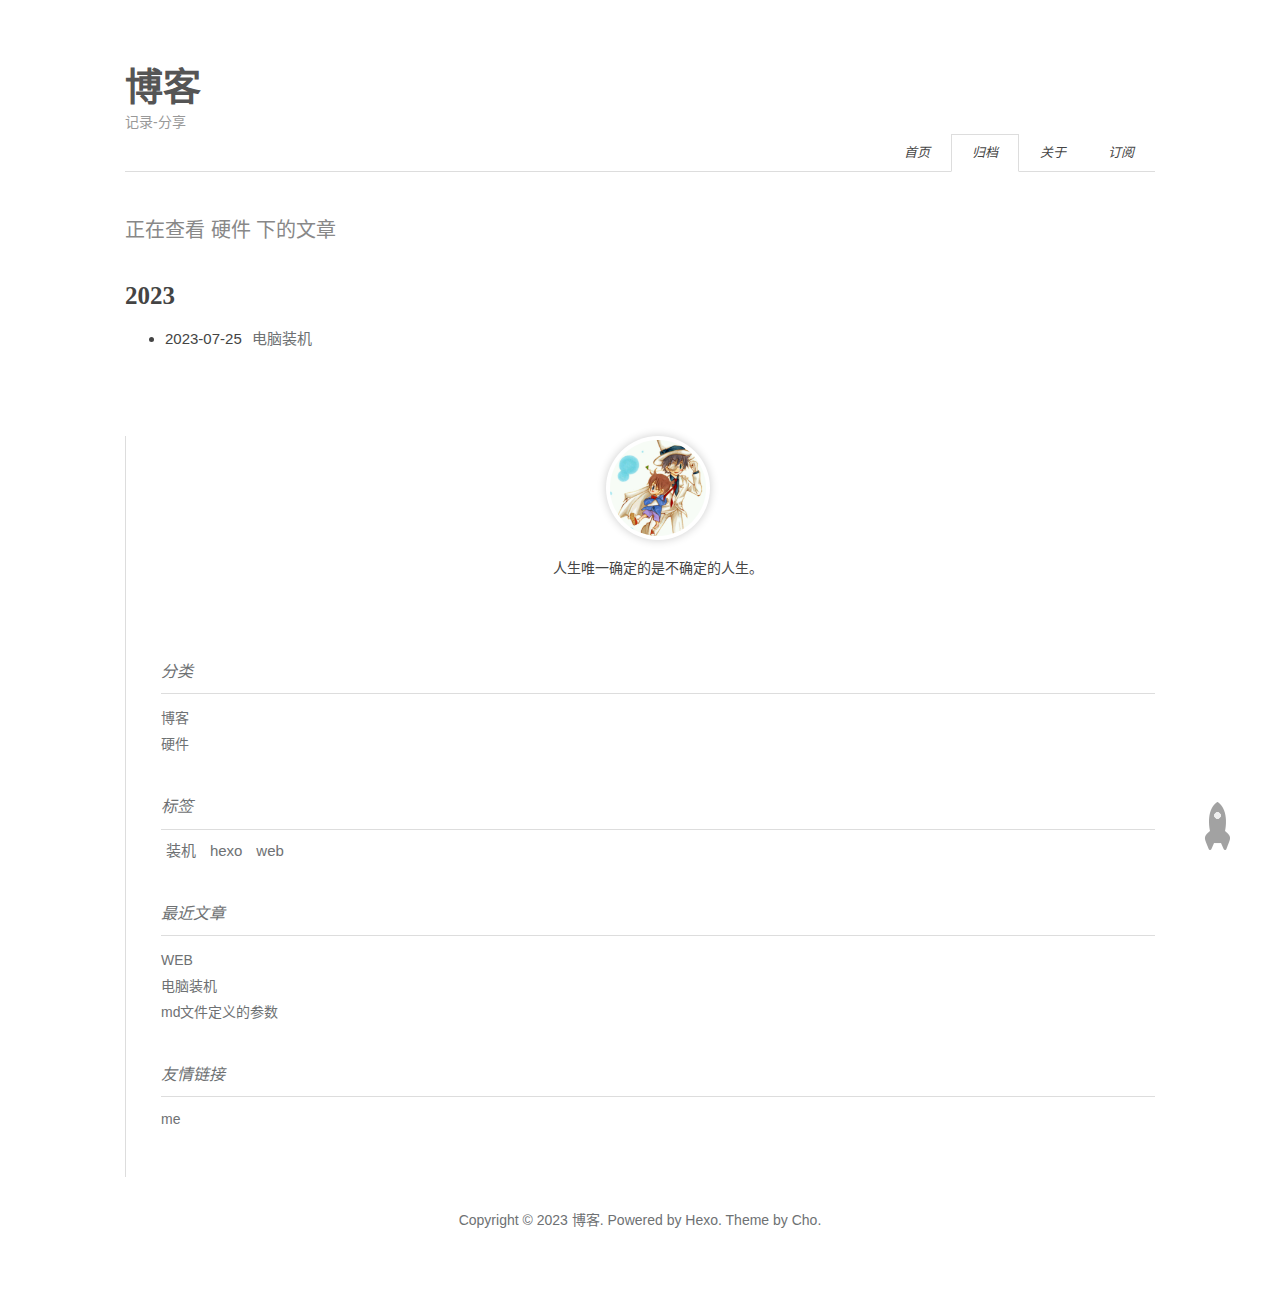
<file: categories/硬件/index.html>
<!DOCTYPE html><html lang="zh-CN"><head><meta http-equiv="content-type" content="text/html; charset=utf-8"><meta content="width=device-width, initial-scale=1.0, maximum-scale=1.0, user-scalable=0" name="viewport"><meta content="yes" name="apple-mobile-web-app-capable"><meta content="black-translucent" name="apple-mobile-web-app-status-bar-style"><meta content="telephone=no" name="format-detection"><meta name="description" content="记录生活"><title>硬件 | 博客</title><link rel="stylesheet" type="text/css" href="/css/style.css?v=1.0.0"><link rel="stylesheet" type="text/css" href="//lib.baomitu.com/normalize/latest/normalize.min.css"><link rel="stylesheet" type="text/css" href="//lib.baomitu.com/pure/latest/pure-min.min.css"><link rel="stylesheet" type="text/css" href="//lib.baomitu.com/pure/latest/grids-responsive-min.min.css"><link rel="stylesheet" href="//lib.baomitu.com/font-awesome/4.7.0/css/font-awesome.min.css"><script type="text/javascript" src="//lib.baomitu.com/jquery/latest/jquery.min.js"></script><link rel="icon" mask="" sizes="any" href="/favicon.ico"><link rel="Shortcut Icon" type="image/x-icon" href="/favicon.ico"><link rel="apple-touch-icon" href="/apple-touch-icon.png"><link rel="apple-touch-icon-precomposed" href="/apple-touch-icon.png"><script type="text/javascript" src="//lib.baomitu.com/clipboard.js/latest/clipboard.min.js"></script><script type="text/javascript" src="//lib.baomitu.com/toastr.js/latest/toastr.min.js"></script><link rel="stylesheet" href="//lib.baomitu.com/toastr.js/latest/toastr.min.css"><meta name="generator" content="Hexo 6.3.0"></head><body><div class="body_container"><div id="header"><div class="site-name"><h1 class="hidden">博客</h1><a id="logo" href="/.">博客</a><p class="description">记录-分享</p></div><div id="nav-menu"><a href="/."><i class="fa fa-home"> 首页</i></a><a class="current" href="/archives/"><i class="fa fa-archive"> 归档</i></a><a href="/about/"><i class="fa fa-user"> 关于</i></a><a href="/rss"><i class="fa fa-rss"> 订阅</i></a></div></div><div class="pure-g" id="layout"><div class="pure-u-1 pure-u-md-3-4"><div class="content_container"><h1 class="label-title">正在查看 硬件 下的文章</h1><div class="post"><div class="post-archive"><h2>2023</h2><ul class="listing"><li><span class="date">2023-07-25</span><a href="/2023/07/25/%E6%B5%8B%E8%AF%95%E6%96%87%E7%AB%A0/" title="电脑装机">电脑装机</a></li></ul></div></div></div></div><div class="pure-u-1-4 hidden_mid_and_down"><div id="sidebar"><div class="widget"><div class="author-info"><a class="info-avatar" href="/about/" title="关于"><img class="nofancybox" src="/img/avatar.jpg"/></a><p>人生唯一确定的是不确定的人生。</p><a class="info-icon" href="mailto:dl18255848695@163.com" title="Email" target="_blank" style="margin-inline:5px"> <i class="fa fa-envelope-square" style="margin-inline:5px"></i></a><a class="info-icon" href="https://github.com/EternalBlue-up" title="Github" target="_blank" style="margin-inline:5px"> <i class="fa fa-github-square" style="margin-inline:5px"></i></a></div></div><div class="widget"><div class="widget-title"><i class="fa fa-folder-o"> 分类</i></div><ul class="category-list"><li class="category-list-item"><a class="category-list-link" href="/categories/%E5%8D%9A%E5%AE%A2/">博客</a></li><li class="category-list-item"><a class="category-list-link" href="/categories/%E7%A1%AC%E4%BB%B6/">硬件</a></li></ul></div><div class="widget"><div class="widget-title"><i class="fa fa-star-o"> 标签</i></div><div class="tagcloud"><a href="/tags/%E8%A3%85%E6%9C%BA/" style="font-size: 15px;">装机</a> <a href="/tags/hexo/" style="font-size: 15px;">hexo</a> <a href="/tags/web/" style="font-size: 15px;">web</a></div></div><div class="widget"><div class="widget-title"><i class="fa fa-file-o"> 最近文章</i></div><ul class="post-list"><li class="post-list-item"><a class="post-list-link" href="/2023/07/25/web/">WEB</a></li><li class="post-list-item"><a class="post-list-link" href="/2023/07/25/%E6%B5%8B%E8%AF%95%E6%96%87%E7%AB%A0/">电脑装机</a></li><li class="post-list-item"><a class="post-list-link" href="/2023/07/25/text/">md文件定义的参数</a></li></ul></div><div class="widget"><div class="widget-title"><i class="fa fa-external-link"> 友情链接</i></div><ul></ul><a href="http://www.taoluu.top/" title="me" target="_blank">me</a></div></div></div><div class="pure-u-1 pure-u-md-3-4"><div id="footer">Copyright © 2023 <a href="/." rel="nofollow">博客.</a> Powered by<a rel="nofollow" target="_blank" href="https://hexo.io"> Hexo.</a><a rel="nofollow" target="_blank" href="https://github.com/tufu9441/maupassant-hexo"> Theme</a> by<a rel="nofollow" target="_blank" href="https://github.com/pagecho"> Cho.</a></div></div></div><a class="show" id="rocket" href="#top"></a><script type="text/javascript" src="/js/totop.js?v=1.0.0" async></script><script type="text/javascript" src="//lib.baomitu.com/fancybox/latest/jquery.fancybox.min.js"></script><script type="text/javascript" src="/js/fancybox.js?v=1.0.0"></script><link rel="stylesheet" type="text/css" href="//lib.baomitu.com/fancybox/latest/jquery.fancybox.min.css"><script type="text/javascript" src="/js/copycode.js?v=1.0.0" successtext="复制成功！"></script><link rel="stylesheet" type="text/css" href="/css/copycode.css?v=1.0.0"><script type="text/javascript" src="/js/codeblock-resizer.js?v=1.0.0"></script><script type="text/javascript" src="/js/smartresize.js?v=1.0.0"></script></div></body></html>
</file>
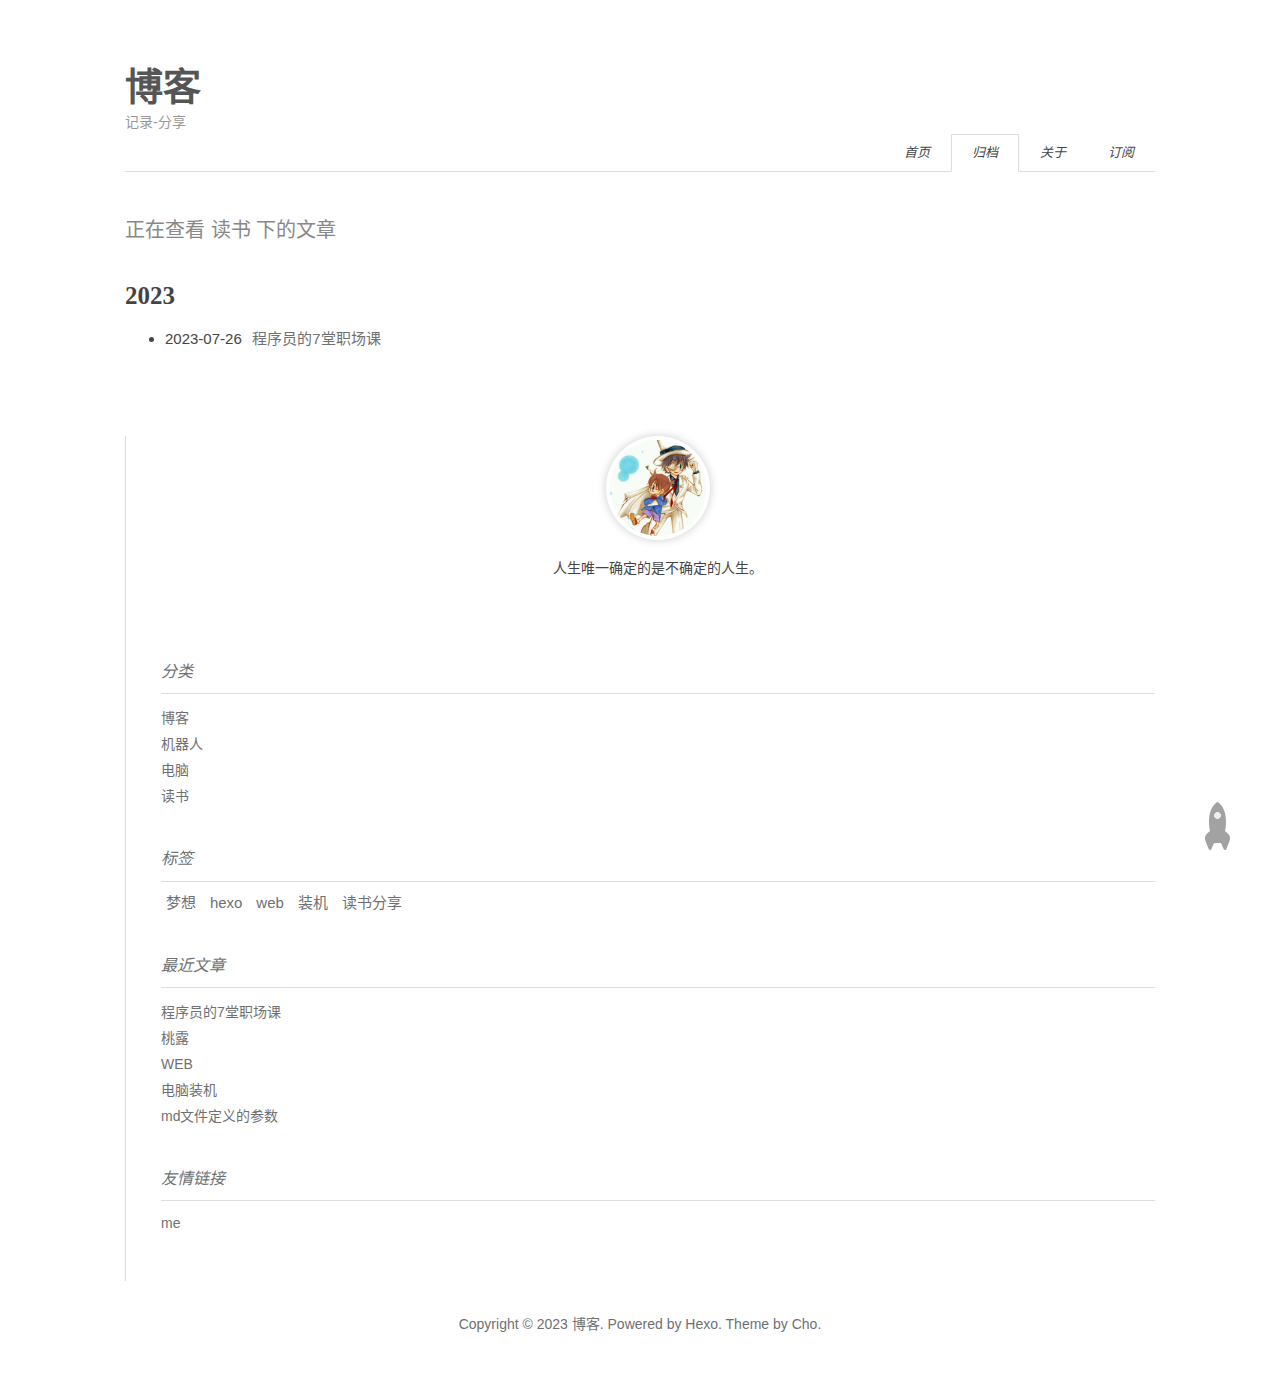
<file: categories/读书/index.html>
<!DOCTYPE html><html lang="zh-CN"><head><meta http-equiv="content-type" content="text/html; charset=utf-8"><meta content="width=device-width, initial-scale=1.0, maximum-scale=1.0, user-scalable=0" name="viewport"><meta content="yes" name="apple-mobile-web-app-capable"><meta content="black-translucent" name="apple-mobile-web-app-status-bar-style"><meta content="telephone=no" name="format-detection"><meta name="description" content="记录生活"><title>读书 | 博客</title><link rel="stylesheet" type="text/css" href="/css/style.css?v=1.0.0"><link rel="stylesheet" type="text/css" href="//lib.baomitu.com/normalize/latest/normalize.min.css"><link rel="stylesheet" type="text/css" href="//lib.baomitu.com/pure/latest/pure-min.min.css"><link rel="stylesheet" type="text/css" href="//lib.baomitu.com/pure/latest/grids-responsive-min.min.css"><link rel="stylesheet" href="//lib.baomitu.com/font-awesome/4.7.0/css/font-awesome.min.css"><script type="text/javascript" src="//lib.baomitu.com/jquery/latest/jquery.min.js"></script><link rel="icon" mask="" sizes="any" href="/favicon.ico"><link rel="Shortcut Icon" type="image/x-icon" href="/favicon.ico"><link rel="apple-touch-icon" href="/apple-touch-icon.png"><link rel="apple-touch-icon-precomposed" href="/apple-touch-icon.png"><script type="text/javascript" src="//lib.baomitu.com/clipboard.js/latest/clipboard.min.js"></script><script type="text/javascript" src="//lib.baomitu.com/toastr.js/latest/toastr.min.js"></script><link rel="stylesheet" href="//lib.baomitu.com/toastr.js/latest/toastr.min.css"><meta name="generator" content="Hexo 6.3.0"></head><body><div class="body_container"><div id="header"><div class="site-name"><h1 class="hidden">博客</h1><a id="logo" href="/.">博客</a><p class="description">记录-分享</p></div><div id="nav-menu"><a href="/."><i class="fa fa-home"> 首页</i></a><a class="current" href="/archives/"><i class="fa fa-archive"> 归档</i></a><a href="/about/"><i class="fa fa-user"> 关于</i></a><a href="/rss"><i class="fa fa-rss"> 订阅</i></a></div></div><div class="pure-g" id="layout"><div class="pure-u-1 pure-u-md-3-4"><div class="content_container"><h1 class="label-title">正在查看 读书 下的文章</h1><div class="post"><div class="post-archive"><h2>2023</h2><ul class="listing"><li><span class="date">2023-07-26</span><a href="/2023/07/26/%E7%A8%8B%E5%BA%8F%E5%91%98%E7%9A%847%E5%A0%82%E8%81%8C%E5%9C%BA%E8%AF%BE/" title="程序员的7堂职场课">程序员的7堂职场课</a></li></ul></div></div></div></div><div class="pure-u-1-4 hidden_mid_and_down"><div id="sidebar"><div class="widget"><div class="author-info"><a class="info-avatar" href="/about/" title="关于"><img class="nofancybox" src="/img/avatar.jpg"/></a><p>人生唯一确定的是不确定的人生。</p><a class="info-icon" href="mailto:dl18255848695@163.com" title="Email" target="_blank" style="margin-inline:5px"> <i class="fa fa-envelope-square" style="margin-inline:5px"></i></a><a class="info-icon" href="https://github.com/EternalBlue-up" title="Github" target="_blank" style="margin-inline:5px"> <i class="fa fa-github-square" style="margin-inline:5px"></i></a></div></div><div class="widget"><div class="widget-title"><i class="fa fa-folder-o"> 分类</i></div><ul class="category-list"><li class="category-list-item"><a class="category-list-link" href="/categories/%E5%8D%9A%E5%AE%A2/">博客</a></li><li class="category-list-item"><a class="category-list-link" href="/categories/%E6%9C%BA%E5%99%A8%E4%BA%BA/">机器人</a></li><li class="category-list-item"><a class="category-list-link" href="/categories/%E7%94%B5%E8%84%91/">电脑</a></li><li class="category-list-item"><a class="category-list-link" href="/categories/%E8%AF%BB%E4%B9%A6/">读书</a></li></ul></div><div class="widget"><div class="widget-title"><i class="fa fa-star-o"> 标签</i></div><div class="tagcloud"><a href="/tags/%E6%A2%A6%E6%83%B3/" style="font-size: 15px;">梦想</a> <a href="/tags/hexo/" style="font-size: 15px;">hexo</a> <a href="/tags/web/" style="font-size: 15px;">web</a> <a href="/tags/%E8%A3%85%E6%9C%BA/" style="font-size: 15px;">装机</a> <a href="/tags/%E8%AF%BB%E4%B9%A6%E5%88%86%E4%BA%AB/" style="font-size: 15px;">读书分享</a></div></div><div class="widget"><div class="widget-title"><i class="fa fa-file-o"> 最近文章</i></div><ul class="post-list"><li class="post-list-item"><a class="post-list-link" href="/2023/07/26/%E7%A8%8B%E5%BA%8F%E5%91%98%E7%9A%847%E5%A0%82%E8%81%8C%E5%9C%BA%E8%AF%BE/">程序员的7堂职场课</a></li><li class="post-list-item"><a class="post-list-link" href="/2023/07/26/%E6%A1%83%E9%9C%B2/">桃露</a></li><li class="post-list-item"><a class="post-list-link" href="/2023/07/25/web/">WEB</a></li><li class="post-list-item"><a class="post-list-link" href="/2023/07/25/%E6%B5%8B%E8%AF%95%E6%96%87%E7%AB%A0/">电脑装机</a></li><li class="post-list-item"><a class="post-list-link" href="/2023/07/25/text/">md文件定义的参数</a></li></ul></div><div class="widget"><div class="widget-title"><i class="fa fa-external-link"> 友情链接</i></div><ul></ul><a href="http://www.taoluu.top/" title="me" target="_blank">me</a></div></div></div><div class="pure-u-1 pure-u-md-3-4"><div id="footer">Copyright © 2023 <a href="/." rel="nofollow">博客.</a> Powered by<a rel="nofollow" target="_blank" href="https://hexo.io"> Hexo.</a><a rel="nofollow" target="_blank" href="https://github.com/tufu9441/maupassant-hexo"> Theme</a> by<a rel="nofollow" target="_blank" href="https://github.com/pagecho"> Cho.</a></div></div></div><a class="show" id="rocket" href="#top"></a><script type="text/javascript" src="/js/totop.js?v=1.0.0" async></script><script type="text/javascript" src="//lib.baomitu.com/fancybox/latest/jquery.fancybox.min.js"></script><script type="text/javascript" src="/js/fancybox.js?v=1.0.0"></script><link rel="stylesheet" type="text/css" href="//lib.baomitu.com/fancybox/latest/jquery.fancybox.min.css"><script type="text/javascript" src="/js/copycode.js?v=1.0.0" successtext="复制成功！"></script><link rel="stylesheet" type="text/css" href="/css/copycode.css?v=1.0.0"><script type="text/javascript" src="/js/codeblock-resizer.js?v=1.0.0"></script><script type="text/javascript" src="/js/smartresize.js?v=1.0.0"></script></div></body></html>
</file>
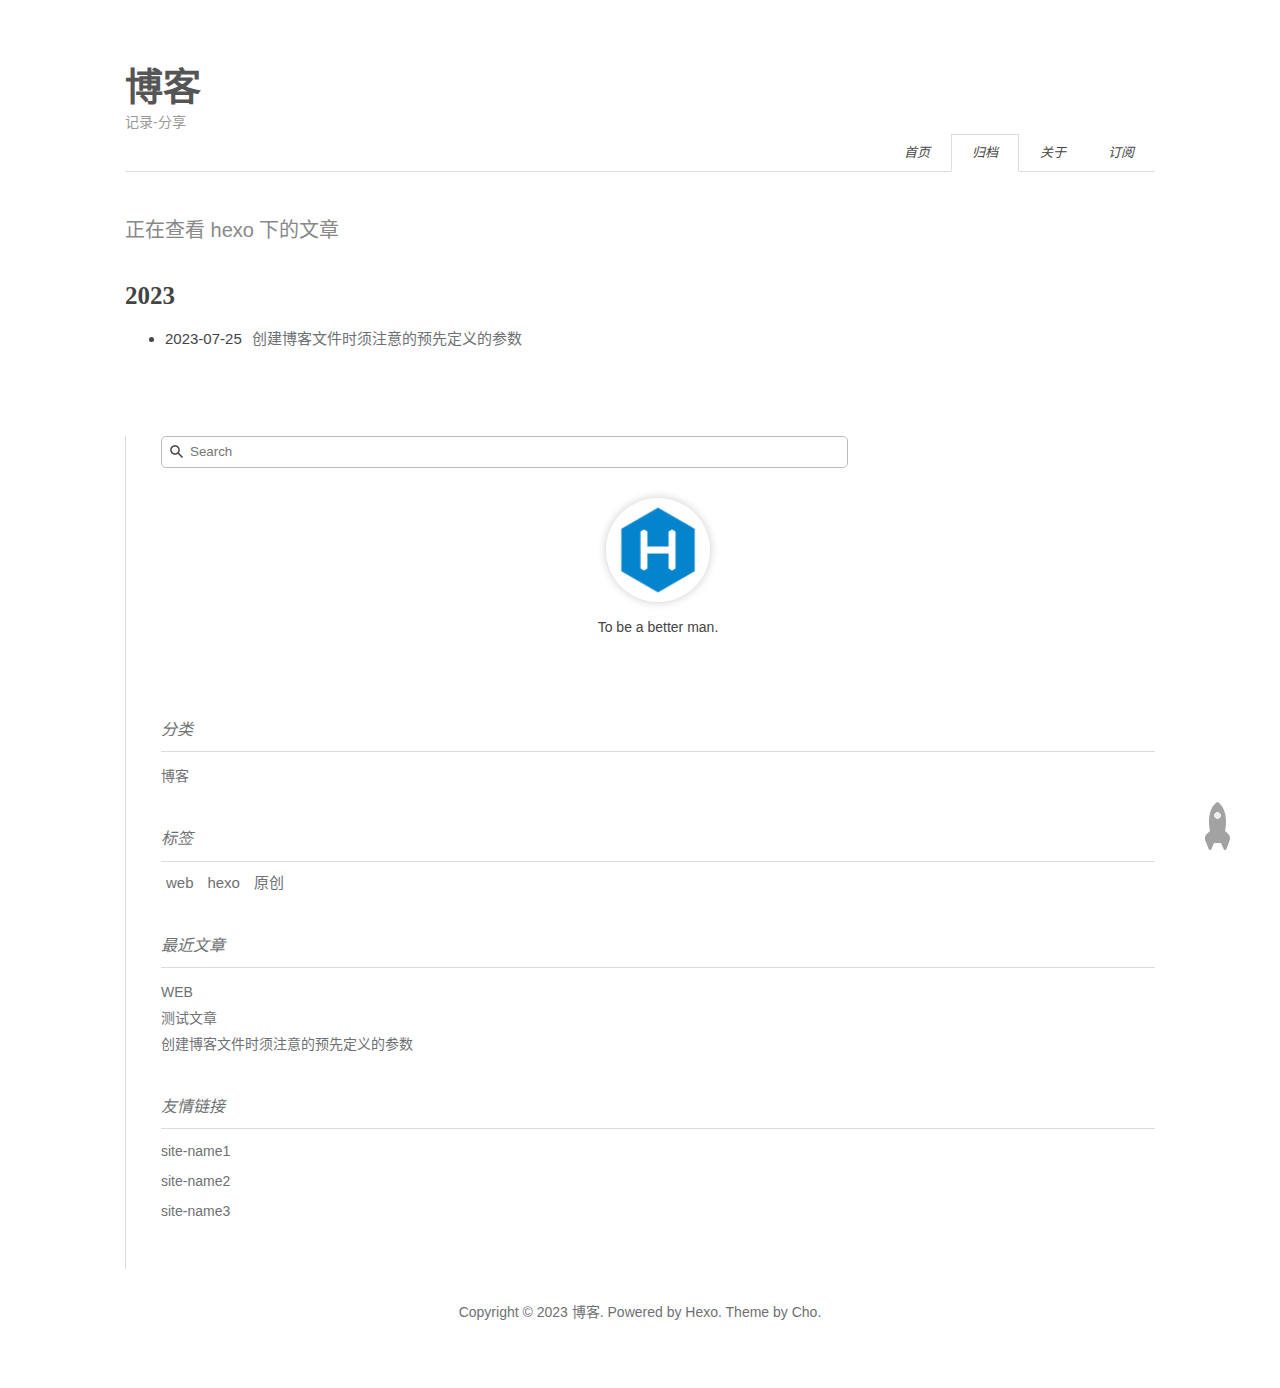
<file: tags/hexo/index.html>
<!DOCTYPE html><html lang="zh-CN"><head><meta http-equiv="content-type" content="text/html; charset=utf-8"><meta content="width=device-width, initial-scale=1.0, maximum-scale=1.0, user-scalable=0" name="viewport"><meta content="yes" name="apple-mobile-web-app-capable"><meta content="black-translucent" name="apple-mobile-web-app-status-bar-style"><meta content="telephone=no" name="format-detection"><meta name="description" content="记录生活"><title>hexo | 博客</title><link rel="stylesheet" type="text/css" href="/css/style.css?v=1.0.0"><link rel="stylesheet" type="text/css" href="//lib.baomitu.com/normalize/latest/normalize.min.css"><link rel="stylesheet" type="text/css" href="//lib.baomitu.com/pure/latest/pure-min.min.css"><link rel="stylesheet" type="text/css" href="//lib.baomitu.com/pure/latest/grids-responsive-min.min.css"><link rel="stylesheet" href="//lib.baomitu.com/font-awesome/4.7.0/css/font-awesome.min.css"><script type="text/javascript" src="//lib.baomitu.com/jquery/latest/jquery.min.js"></script><link rel="icon" mask="" sizes="any" href="/favicon.ico"><link rel="Shortcut Icon" type="image/x-icon" href="/favicon.ico"><link rel="apple-touch-icon" href="/apple-touch-icon.png"><link rel="apple-touch-icon-precomposed" href="/apple-touch-icon.png"><script type="text/javascript" src="//lib.baomitu.com/clipboard.js/latest/clipboard.min.js"></script><script type="text/javascript" src="//lib.baomitu.com/toastr.js/latest/toastr.min.js"></script><link rel="stylesheet" href="//lib.baomitu.com/toastr.js/latest/toastr.min.css"><meta name="generator" content="Hexo 6.3.0"></head><body><div class="body_container"><div id="header"><div class="site-name"><h1 class="hidden">博客</h1><a id="logo" href="/.">博客</a><p class="description">记录-分享</p></div><div id="nav-menu"><a href="/."><i class="fa fa-home"> 首页</i></a><a class="current" href="/archives/"><i class="fa fa-archive"> 归档</i></a><a href="/about/"><i class="fa fa-user"> 关于</i></a><a href="/atom.xml"><i class="fa fa-rss"> 订阅</i></a></div></div><div class="pure-g" id="layout"><div class="pure-u-1 pure-u-md-3-4"><div class="content_container"><h1 class="label-title">正在查看 hexo 下的文章</h1><div class="post"><div class="post-archive"><h2>2023</h2><ul class="listing"><li><span class="date">2023-07-25</span><a href="/2023/07/25/text/" title="创建博客文件时须注意的预先定义的参数">创建博客文件时须注意的预先定义的参数</a></li></ul></div></div></div></div><div class="pure-u-1-4 hidden_mid_and_down"><div id="sidebar"><div class="widget"><form class="search-form" action="//www.google.com/search" method="get" accept-charset="utf-8" target="_blank"><input type="text" name="q" maxlength="20" placeholder="Search"/><input type="hidden" name="sitesearch" value="http://taoluu.top"/></form></div><div class="widget"><div class="author-info"><a class="info-avatar" href="/about/" title="关于"><img class="nofancybox" src="/img/avatar.png"/></a><p>To be a better man.</p><a class="info-icon" href="https://twitter.com/username" title="Twitter" target="_blank" style="margin-inline:5px"> <i class="fa fa-twitter-square" style="margin-inline:5px"></i></a><a class="info-icon" href="mailto:admin@domain.com" title="Email" target="_blank" style="margin-inline:5px"> <i class="fa fa-envelope-square" style="margin-inline:5px"></i></a><a class="info-icon" href="https://github.com/username" title="Github" target="_blank" style="margin-inline:5px"> <i class="fa fa-github-square" style="margin-inline:5px"></i></a><a class="info-icon" href="/atom.xml" title="RSS" target="_blank" style="margin-inline:5px"> <i class="fa fa-rss-square" style="margin-inline:5px"></i></a></div></div><div class="widget"><div class="widget-title"><i class="fa fa-folder-o"> 分类</i></div><ul class="category-list"><li class="category-list-item"><a class="category-list-link" href="/categories/%E5%8D%9A%E5%AE%A2/">博客</a></li></ul></div><div class="widget"><div class="widget-title"><i class="fa fa-star-o"> 标签</i></div><div class="tagcloud"><a href="/tags/web/" style="font-size: 15px;">web</a> <a href="/tags/hexo/" style="font-size: 15px;">hexo</a> <a href="/tags/%E5%8E%9F%E5%88%9B/" style="font-size: 15px;">原创</a></div></div><div class="widget"><div class="widget-title"><i class="fa fa-file-o"> 最近文章</i></div><ul class="post-list"><li class="post-list-item"><a class="post-list-link" href="/2023/07/25/web/">WEB</a></li><li class="post-list-item"><a class="post-list-link" href="/2023/07/25/%E6%B5%8B%E8%AF%95%E6%96%87%E7%AB%A0/">测试文章</a></li><li class="post-list-item"><a class="post-list-link" href="/2023/07/25/text/">创建博客文件时须注意的预先定义的参数</a></li></ul></div><div class="widget"><div class="widget-title"><i class="fa fa-external-link"> 友情链接</i></div><ul></ul><a href="http://www.example1.com/" title="site-name1" target="_blank">site-name1</a><ul></ul><a href="http://www.example2.com/" title="site-name2" target="_blank">site-name2</a><ul></ul><a href="http://www.example3.com/" title="site-name3" target="_blank">site-name3</a></div></div></div><div class="pure-u-1 pure-u-md-3-4"><div id="footer">Copyright © 2023 <a href="/." rel="nofollow">博客.</a> Powered by<a rel="nofollow" target="_blank" href="https://hexo.io"> Hexo.</a><a rel="nofollow" target="_blank" href="https://github.com/tufu9441/maupassant-hexo"> Theme</a> by<a rel="nofollow" target="_blank" href="https://github.com/pagecho"> Cho.</a></div></div></div><a class="show" id="rocket" href="#top"></a><script type="text/javascript" src="/js/totop.js?v=1.0.0" async></script><script type="text/javascript" src="//lib.baomitu.com/fancybox/latest/jquery.fancybox.min.js"></script><script type="text/javascript" src="/js/fancybox.js?v=1.0.0"></script><link rel="stylesheet" type="text/css" href="//lib.baomitu.com/fancybox/latest/jquery.fancybox.min.css"><script type="text/javascript" src="/js/copycode.js?v=1.0.0" successtext="复制成功！"></script><link rel="stylesheet" type="text/css" href="/css/copycode.css?v=1.0.0"><script type="text/javascript" src="/js/codeblock-resizer.js?v=1.0.0"></script><script type="text/javascript" src="/js/smartresize.js?v=1.0.0"></script></div></body></html>
</file>
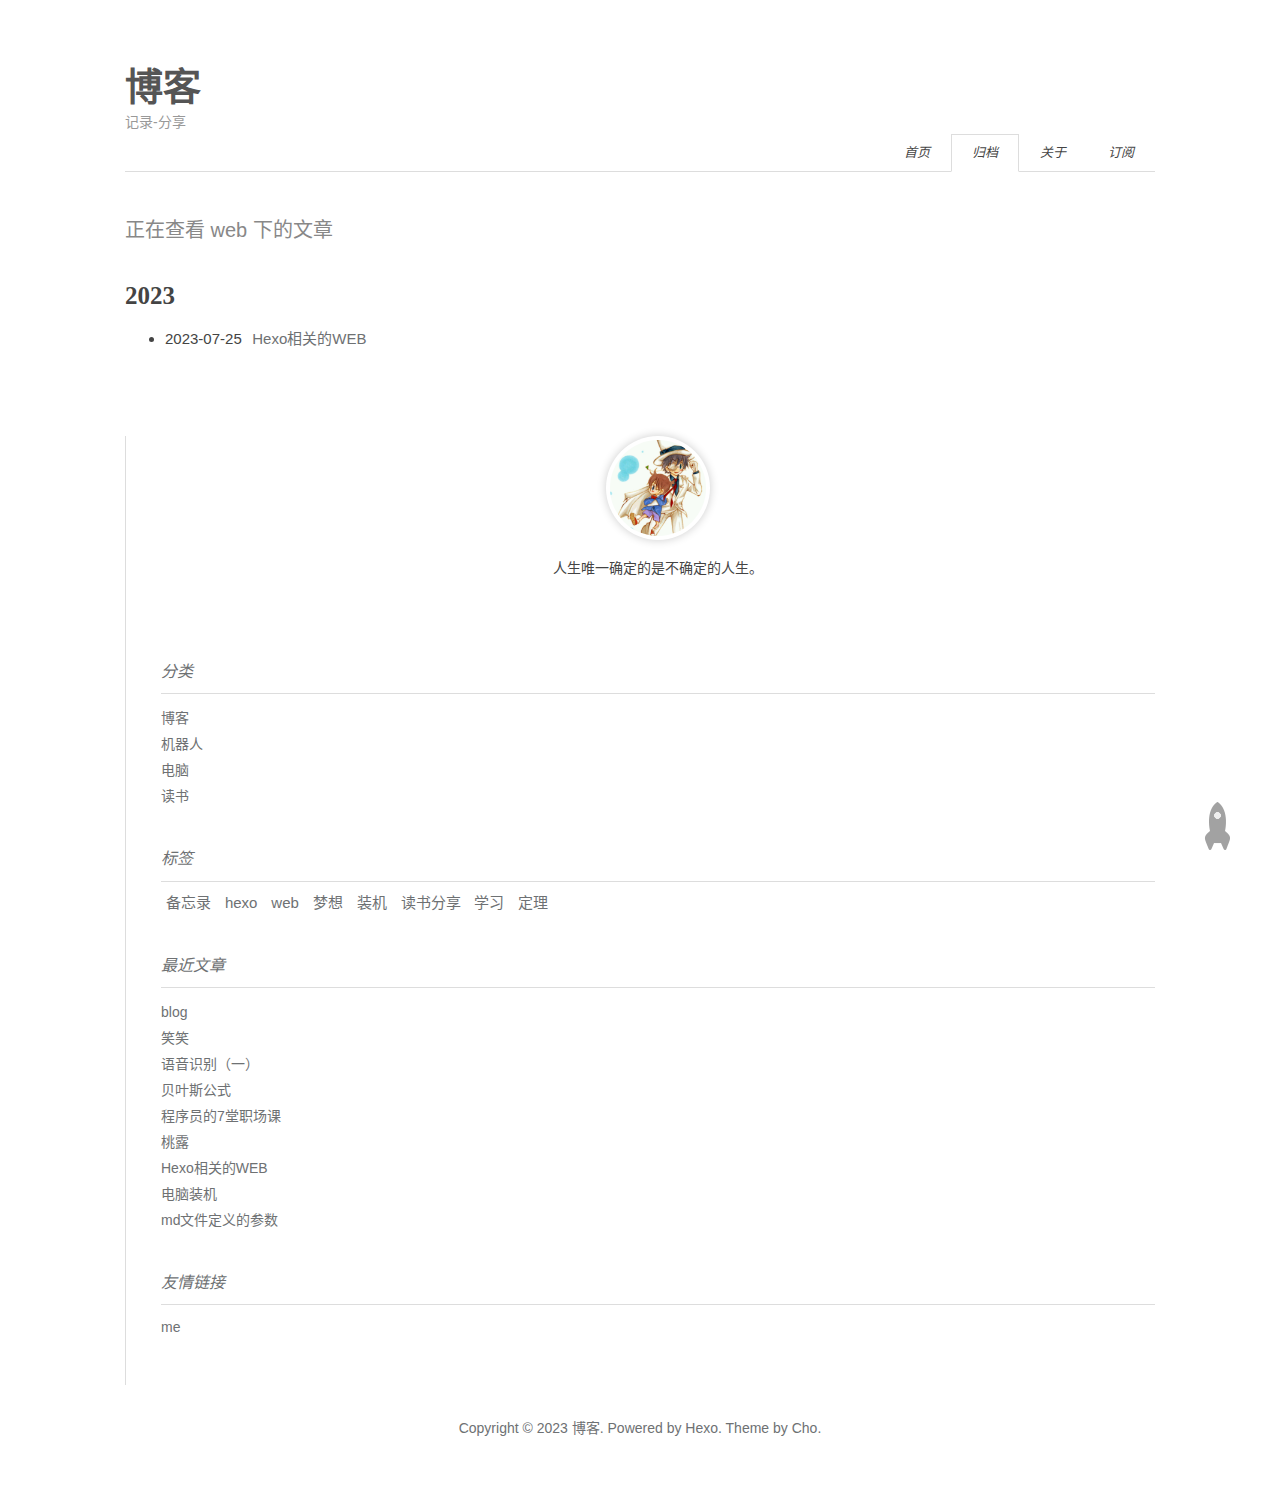
<file: tags/web/index.html>
<!DOCTYPE html><html lang="zh-CN"><head><meta http-equiv="content-type" content="text/html; charset=utf-8"><meta content="width=device-width, initial-scale=1.0, maximum-scale=1.0, user-scalable=0" name="viewport"><meta content="yes" name="apple-mobile-web-app-capable"><meta content="black-translucent" name="apple-mobile-web-app-status-bar-style"><meta content="telephone=no" name="format-detection"><meta name="description" content="记录生活"><title>web | 博客</title><link rel="stylesheet" type="text/css" href="/css/style.css?v=1.0.0"><link rel="stylesheet" type="text/css" href="//lib.baomitu.com/normalize/latest/normalize.min.css"><link rel="stylesheet" type="text/css" href="//lib.baomitu.com/pure/latest/pure-min.min.css"><link rel="stylesheet" type="text/css" href="//lib.baomitu.com/pure/latest/grids-responsive-min.min.css"><link rel="stylesheet" href="//lib.baomitu.com/font-awesome/4.7.0/css/font-awesome.min.css"><script type="text/javascript" src="//lib.baomitu.com/jquery/latest/jquery.min.js"></script><link rel="icon" mask="" sizes="any" href="/favicon.ico"><link rel="Shortcut Icon" type="image/x-icon" href="/favicon.ico"><link rel="apple-touch-icon" href="/apple-touch-icon.png"><link rel="apple-touch-icon-precomposed" href="/apple-touch-icon.png"><script type="text/javascript" src="//lib.baomitu.com/clipboard.js/latest/clipboard.min.js"></script><script type="text/javascript" src="//lib.baomitu.com/toastr.js/latest/toastr.min.js"></script><link rel="stylesheet" href="//lib.baomitu.com/toastr.js/latest/toastr.min.css"><meta name="generator" content="Hexo 6.3.0"></head><body><div class="body_container"><div id="header"><div class="site-name"><h1 class="hidden">博客</h1><a id="logo" href="/.">博客</a><p class="description">记录-分享</p></div><div id="nav-menu"><a href="/."><i class="fa fa-home"> 首页</i></a><a class="current" href="/archives/"><i class="fa fa-archive"> 归档</i></a><a href="/about/"><i class="fa fa-user"> 关于</i></a><a href="/rss"><i class="fa fa-rss"> 订阅</i></a></div></div><div class="pure-g" id="layout"><div class="pure-u-1 pure-u-md-3-4"><div class="content_container"><h1 class="label-title">正在查看 web 下的文章</h1><div class="post"><div class="post-archive"><h2>2023</h2><ul class="listing"><li><span class="date">2023-07-25</span><a href="/2023/07/25/web/" title="Hexo相关的WEB">Hexo相关的WEB</a></li></ul></div></div></div></div><div class="pure-u-1-4 hidden_mid_and_down"><div id="sidebar"><div class="widget"><div class="author-info"><a class="info-avatar" href="/about/" title="关于"><img class="nofancybox" src="/img/avatar.jpg"/></a><p>人生唯一确定的是不确定的人生。</p><a class="info-icon" href="mailto:dl18255848695@163.com" title="Email" target="_blank" style="margin-inline:5px"> <i class="fa fa-envelope-square" style="margin-inline:5px"></i></a><a class="info-icon" href="https://github.com/EternalBlue-up" title="Github" target="_blank" style="margin-inline:5px"> <i class="fa fa-github-square" style="margin-inline:5px"></i></a></div></div><div class="widget"><div class="widget-title"><i class="fa fa-folder-o"> 分类</i></div><ul class="category-list"><li class="category-list-item"><a class="category-list-link" href="/categories/%E5%8D%9A%E5%AE%A2/">博客</a></li><li class="category-list-item"><a class="category-list-link" href="/categories/%E6%9C%BA%E5%99%A8%E4%BA%BA/">机器人</a></li><li class="category-list-item"><a class="category-list-link" href="/categories/%E7%94%B5%E8%84%91/">电脑</a></li><li class="category-list-item"><a class="category-list-link" href="/categories/%E8%AF%BB%E4%B9%A6/">读书</a></li></ul></div><div class="widget"><div class="widget-title"><i class="fa fa-star-o"> 标签</i></div><div class="tagcloud"><a href="/tags/%E5%A4%87%E5%BF%98%E5%BD%95/" style="font-size: 15px;">备忘录</a> <a href="/tags/hexo/" style="font-size: 15px;">hexo</a> <a href="/tags/web/" style="font-size: 15px;">web</a> <a href="/tags/%E6%A2%A6%E6%83%B3/" style="font-size: 15px;">梦想</a> <a href="/tags/%E8%A3%85%E6%9C%BA/" style="font-size: 15px;">装机</a> <a href="/tags/%E8%AF%BB%E4%B9%A6%E5%88%86%E4%BA%AB/" style="font-size: 15px;">读书分享</a> <a href="/tags/%E5%AD%A6%E4%B9%A0/" style="font-size: 15px;">学习</a> <a href="/tags/%E5%AE%9A%E7%90%86/" style="font-size: 15px;">定理</a></div></div><div class="widget"><div class="widget-title"><i class="fa fa-file-o"> 最近文章</i></div><ul class="post-list"><li class="post-list-item"><a class="post-list-link" href="/2023/08/15/blog/">blog</a></li><li class="post-list-item"><a class="post-list-link" href="/2023/07/28/%E7%AC%91%E7%AC%91/">笑笑</a></li><li class="post-list-item"><a class="post-list-link" href="/2023/07/27/%E8%AF%AD%E9%9F%B3%E8%AF%86%E5%88%AB%EF%BC%88%E4%B8%80%EF%BC%89/">语音识别（一）</a></li><li class="post-list-item"><a class="post-list-link" href="/2023/07/26/%E8%B4%9D%E5%8F%B6%E6%96%AF%E5%85%AC%E5%BC%8F/">贝叶斯公式</a></li><li class="post-list-item"><a class="post-list-link" href="/2023/07/26/%E7%A8%8B%E5%BA%8F%E5%91%98%E7%9A%847%E5%A0%82%E8%81%8C%E5%9C%BA%E8%AF%BE/">程序员的7堂职场课</a></li><li class="post-list-item"><a class="post-list-link" href="/2023/07/26/%E6%A1%83%E9%9C%B2/">桃露</a></li><li class="post-list-item"><a class="post-list-link" href="/2023/07/25/web/">Hexo相关的WEB</a></li><li class="post-list-item"><a class="post-list-link" href="/2023/07/25/%E6%B5%8B%E8%AF%95%E6%96%87%E7%AB%A0/">电脑装机</a></li><li class="post-list-item"><a class="post-list-link" href="/2023/07/25/text/">md文件定义的参数</a></li></ul></div><div class="widget"><div class="widget-title"><i class="fa fa-external-link"> 友情链接</i></div><ul></ul><a href="http://www.taoluu.top/" title="me" target="_blank">me</a></div></div></div><div class="pure-u-1 pure-u-md-3-4"><div id="footer">Copyright © 2023 <a href="/." rel="nofollow">博客.</a> Powered by<a rel="nofollow" target="_blank" href="https://hexo.io"> Hexo.</a><a rel="nofollow" target="_blank" href="https://github.com/tufu9441/maupassant-hexo"> Theme</a> by<a rel="nofollow" target="_blank" href="https://github.com/pagecho"> Cho.</a></div></div></div><a class="show" id="rocket" href="#top"></a><script type="text/javascript" src="/js/totop.js?v=1.0.0" async></script><script type="text/javascript" src="//lib.baomitu.com/fancybox/latest/jquery.fancybox.min.js"></script><script type="text/javascript" src="/js/fancybox.js?v=1.0.0"></script><link rel="stylesheet" type="text/css" href="//lib.baomitu.com/fancybox/latest/jquery.fancybox.min.css"><script type="text/javascript" src="/js/copycode.js?v=1.0.0" successtext="复制成功！"></script><link rel="stylesheet" type="text/css" href="/css/copycode.css?v=1.0.0"><script type="text/javascript" src="/js/codeblock-resizer.js?v=1.0.0"></script><script type="text/javascript" src="/js/smartresize.js?v=1.0.0"></script></div></body></html>
</file>
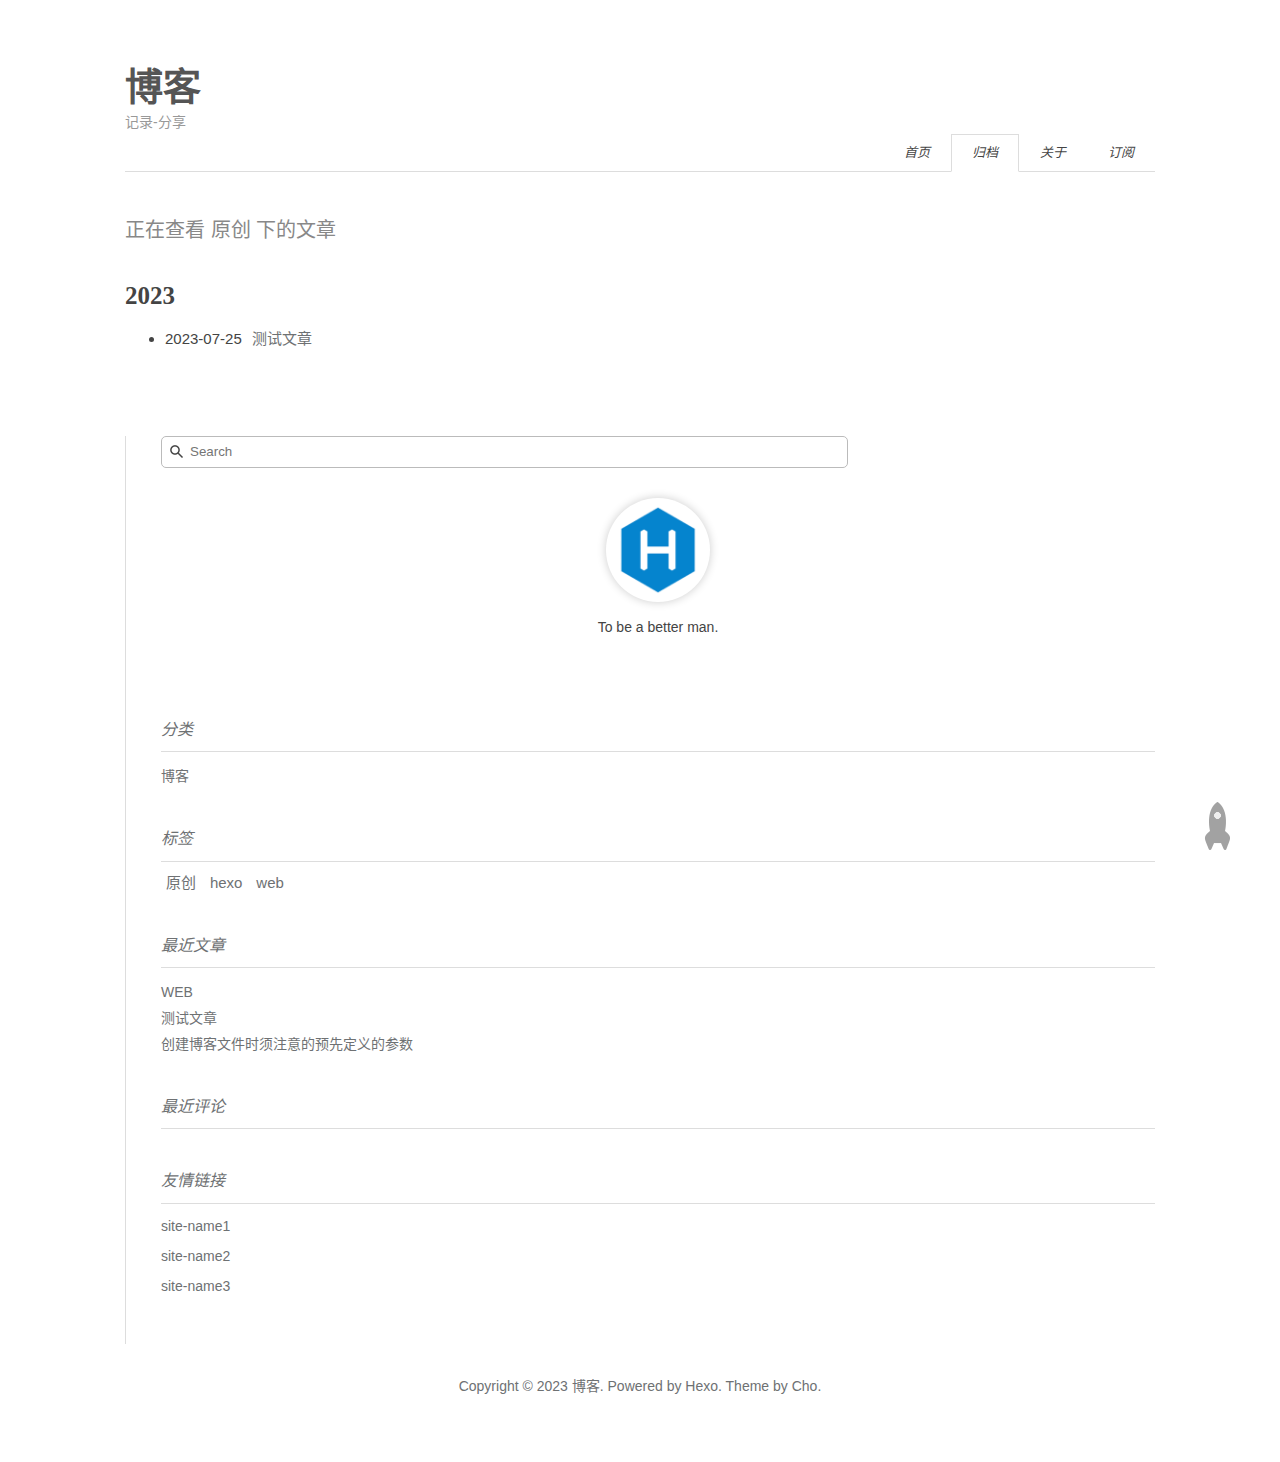
<file: tags/原创/index.html>
<!DOCTYPE html><html lang="zh-CN"><head><meta http-equiv="content-type" content="text/html; charset=utf-8"><meta content="width=device-width, initial-scale=1.0, maximum-scale=1.0, user-scalable=0" name="viewport"><meta content="yes" name="apple-mobile-web-app-capable"><meta content="black-translucent" name="apple-mobile-web-app-status-bar-style"><meta content="telephone=no" name="format-detection"><meta name="description" content="记录生活"><title>原创 | 博客</title><link rel="stylesheet" type="text/css" href="/css/style.css?v=1.0.0"><link rel="stylesheet" type="text/css" href="//lib.baomitu.com/normalize/latest/normalize.min.css"><link rel="stylesheet" type="text/css" href="//lib.baomitu.com/pure/latest/pure-min.min.css"><link rel="stylesheet" type="text/css" href="//lib.baomitu.com/pure/latest/grids-responsive-min.min.css"><link rel="stylesheet" href="//lib.baomitu.com/font-awesome/4.7.0/css/font-awesome.min.css"><script type="text/javascript" src="//lib.baomitu.com/jquery/latest/jquery.min.js"></script><link rel="icon" mask="" sizes="any" href="/favicon.ico"><link rel="Shortcut Icon" type="image/x-icon" href="/favicon.ico"><link rel="apple-touch-icon" href="/apple-touch-icon.png"><link rel="apple-touch-icon-precomposed" href="/apple-touch-icon.png"><script type="text/javascript" src="//lib.baomitu.com/clipboard.js/latest/clipboard.min.js"></script><script type="text/javascript" src="//lib.baomitu.com/toastr.js/latest/toastr.min.js"></script><link rel="stylesheet" href="//lib.baomitu.com/toastr.js/latest/toastr.min.css"><meta name="generator" content="Hexo 6.3.0"></head><body><div class="body_container"><div id="header"><div class="site-name"><h1 class="hidden">博客</h1><a id="logo" href="/.">博客</a><p class="description">记录-分享</p></div><div id="nav-menu"><a href="/."><i class="fa fa-home"> 首页</i></a><a class="current" href="/archives/"><i class="fa fa-archive"> 归档</i></a><a href="/about/"><i class="fa fa-user"> 关于</i></a><a href="/atom.xml"><i class="fa fa-rss"> 订阅</i></a></div></div><div class="pure-g" id="layout"><div class="pure-u-1 pure-u-md-3-4"><div class="content_container"><h1 class="label-title">正在查看 原创 下的文章</h1><div class="post"><div class="post-archive"><h2>2023</h2><ul class="listing"><li><span class="date">2023-07-25</span><a href="/2023/07/25/%E6%B5%8B%E8%AF%95%E6%96%87%E7%AB%A0/" title="测试文章">测试文章</a></li></ul></div></div></div></div><div class="pure-u-1-4 hidden_mid_and_down"><div id="sidebar"><div class="widget"><form class="search-form" action="//www.google.com/search" method="get" accept-charset="utf-8" target="_blank"><input type="text" name="q" maxlength="20" placeholder="Search"/><input type="hidden" name="sitesearch" value="http://taoluu.top"/></form></div><div class="widget"><div class="author-info"><a class="info-avatar" href="/about/" title="关于"><img class="nofancybox" src="/img/avatar.png"/></a><p>To be a better man.</p><a class="info-icon" href="https://twitter.com/username" title="Twitter" target="_blank" style="margin-inline:5px"> <i class="fa fa-twitter-square" style="margin-inline:5px"></i></a><a class="info-icon" href="mailto:admin@domain.com" title="Email" target="_blank" style="margin-inline:5px"> <i class="fa fa-envelope-square" style="margin-inline:5px"></i></a><a class="info-icon" href="https://github.com/username" title="Github" target="_blank" style="margin-inline:5px"> <i class="fa fa-github-square" style="margin-inline:5px"></i></a><a class="info-icon" href="/atom.xml" title="RSS" target="_blank" style="margin-inline:5px"> <i class="fa fa-rss-square" style="margin-inline:5px"></i></a></div></div><div class="widget"><div class="widget-title"><i class="fa fa-folder-o"> 分类</i></div><ul class="category-list"><li class="category-list-item"><a class="category-list-link" href="/categories/%E5%8D%9A%E5%AE%A2/">博客</a></li></ul></div><div class="widget"><div class="widget-title"><i class="fa fa-star-o"> 标签</i></div><div class="tagcloud"><a href="/tags/%E5%8E%9F%E5%88%9B/" style="font-size: 15px;">原创</a> <a href="/tags/hexo/" style="font-size: 15px;">hexo</a> <a href="/tags/web/" style="font-size: 15px;">web</a></div></div><div class="widget"><div class="widget-title"><i class="fa fa-file-o"> 最近文章</i></div><ul class="post-list"><li class="post-list-item"><a class="post-list-link" href="/2023/07/25/web/">WEB</a></li><li class="post-list-item"><a class="post-list-link" href="/2023/07/25/%E6%B5%8B%E8%AF%95%E6%96%87%E7%AB%A0/">测试文章</a></li><li class="post-list-item"><a class="post-list-link" href="/2023/07/25/text/">创建博客文件时须注意的预先定义的参数</a></li></ul></div><div class="widget"><div class="widget-title"><i class="fa fa-comment-o"> 最近评论</i></div><script type="text/javascript" src="//null.disqus.com/recent_comments_widget.js?num_items=5&amp;hide_avatars=1&amp;avatar_size=32&amp;excerpt_length=20&amp;hide_mods=1"></script></div><div class="widget"><div class="widget-title"><i class="fa fa-external-link"> 友情链接</i></div><ul></ul><a href="http://www.example1.com/" title="site-name1" target="_blank">site-name1</a><ul></ul><a href="http://www.example2.com/" title="site-name2" target="_blank">site-name2</a><ul></ul><a href="http://www.example3.com/" title="site-name3" target="_blank">site-name3</a></div></div></div><div class="pure-u-1 pure-u-md-3-4"><div id="footer">Copyright © 2023 <a href="/." rel="nofollow">博客.</a> Powered by<a rel="nofollow" target="_blank" href="https://hexo.io"> Hexo.</a><a rel="nofollow" target="_blank" href="https://github.com/tufu9441/maupassant-hexo"> Theme</a> by<a rel="nofollow" target="_blank" href="https://github.com/pagecho"> Cho.</a></div></div></div><a class="show" id="rocket" href="#top"></a><script type="text/javascript" src="/js/totop.js?v=1.0.0" async></script><script type="text/javascript" src="//lib.baomitu.com/fancybox/latest/jquery.fancybox.min.js"></script><script type="text/javascript" src="/js/fancybox.js?v=1.0.0"></script><link rel="stylesheet" type="text/css" href="//lib.baomitu.com/fancybox/latest/jquery.fancybox.min.css"><script type="text/javascript" src="/js/copycode.js?v=1.0.0" successtext="复制成功！"></script><link rel="stylesheet" type="text/css" href="/css/copycode.css?v=1.0.0"><script type="text/javascript" src="/js/codeblock-resizer.js?v=1.0.0"></script><script type="text/javascript" src="/js/smartresize.js?v=1.0.0"></script></div></body></html>
</file>
<file: css/style.css>
@charset "UTF-8";
/**
 *
 * @package Maupassant
 * @author cho
 * @version 2.0
 * @link http://chopstack.com
 */
/*
pure css setting
When setting the primary font stack, apply it to the Pure grid units along
with `html`, `button`, `input`, `select`, and `textarea`. Pure Grids use
specific font stacks to ensure the greatest OS/browser compatibility.
*/
html,
button,
input,
select,
textarea,
.MJXc-TeX-unknown-R,
.pure-g [class*=pure-u] {
  /* Set your content font stack here: */
  font-family: "PingFangSC-Regular", Helvetica, "Helvetica Neue", "Segoe UI", "Hiragino Sans GB", "Source Han Sans CN", "Microsoft YaHei", "STHeiti", "WenQuanYi Micro Hei", sans-serif !important;
}

body {
  background-color: #FFF;
  color: #444;
  font-family: "TIBch", "Classic Grotesque W01", "Helvetica Neue", Arial, "Hiragino Sans GB", "STHeiti", "Microsoft YaHei", "WenQuanYi Micro Hei", SimSun, sans-serif;
  -webkit-font-smoothing: antialiased;
  -moz-osx-font-smoothing: grayscale;
  font-size: 14px;
}

.body_container {
  padding: 0 60px;
  max-width: 1150px;
  margin: 0 auto;
}

.content_container {
  padding-right: 50px;
  padding-top: 20px;
}

a,
button.submit {
  color: #6E7173;
  text-decoration: none;
  -webkit-transition: all 0.1s ease-in;
  -moz-transition: all 0.1s ease-in;
  -o-transition: all 0.1s ease-in;
  transition: all 0.1s ease-in;
}

a:hover,
a:active {
  color: #444;
}

a:focus {
  outline: auto;
}

.clear {
  clear: both;
}

div {
  box-sizing: border-box;
}

#header {
  padding: 58px 0 0;
  text-align: left;
  border-bottom: 1px solid #ddd;
  position: relative;
}
#header .site-name {
  margin-bottom: 40px;
}
#header .site-name h1 {
  padding: 0;
  margin: 0;
  height: 0;
  overflow: hidden;
}
#header .site-name #logo {
  font: bold 38px/1.12 "Times New Roman", Georgia, Times, sans-serif;
  color: #555;
}
#header .site-name #logo span, #header .site-name #logo:hover {
  color: #777;
}
#header .site-name .description {
  margin: 0.2em 0 0;
  color: #999;
}
#header #nav-menu {
  margin: 10px 0 -1px;
  padding: 0;
  position: absolute;
  right: 0;
  bottom: 0;
}
#header #nav-menu a {
  display: inline-block;
  padding: 3px 20px 3px;
  line-height: 30px;
  color: #444;
  font-size: 13px;
  border: 1px solid transparent;
}
#header #nav-menu a:hover {
  border-bottom-color: #444;
}
#header #nav-menu a.current {
  border: 1px solid #ddd;
  border-bottom-color: #fff;
}

#sidebar {
  border-left: 1px solid #ddd;
  padding-left: 35px;
  margin-top: 40px;
  padding-bottom: 20px;
  word-wrap: break-word;
}
#sidebar .widget {
  margin-bottom: 30px;
  /* tiered display categories */
}
#sidebar .widget .widget-title {
  color: #6E7173;
  line-height: 2.7;
  margin-top: 0;
  font-size: 16px;
  border-bottom: 1px solid #ddd;
  display: block;
  font-weight: normal;
}
#sidebar .widget .comments-title {
  color: #6E7173;
  line-height: 2.7;
  margin-top: 0;
  font-size: 16px;
  border-bottom: 0px solid #ddd;
  display: block;
  font-weight: normal;
}
#sidebar .widget .tagcloud {
  margin-top: 10px;
}
#sidebar .widget .tagcloud a {
  line-height: 1.5;
  padding: 5px;
}
#sidebar .widget ul {
  list-style: none;
  padding: 0;
}
#sidebar .widget ul li {
  margin: 5px 0;
  line-height: 1.5;
}
#sidebar .widget ul li .wl-emoji {
  width: 16px;
}
#sidebar .widget .category-list-count {
  padding-left: 5px;
  color: #6E7173;
}
#sidebar .widget .category-list-count::before {
  content: "(";
}
#sidebar .widget .category-list-count::after {
  content: ")";
}
#sidebar .widget .category-list-child li {
  margin-left: 0.6em !important;
  padding-left: 1em;
  position: relative;
}
#sidebar .widget .category-list-child li::before {
  content: "-";
  position: absolute;
  top: 0;
  left: 0;
}
#sidebar .widget .search-form {
  position: relative;
  overflow: hidden;
}
#sidebar .widget .search-form input {
  background: #fff 8px 8px no-repeat url([data-uri]%2BR8AAAACXBIWXMAAAsTAAALEwEAmpwYAAAAIGNIUk0AAG11AABzoAAA%2FN0AAINkAABw6AAA7GgAADA%2BAAAQkOTsmeoAAAESSURBVHjajNCxS9VRGMbxz71E4OwgoXPQxVEpXCI47%2BZqGP0LCoJO7UVD3QZzb3SwcHB7F3Uw3Zpd%2FAPCcJKG7Dj4u%2FK7Pwp94HDg5Xyf5z1Pr9YKImKANTzFXxzjU2ae6qhXaxURr%2FAFl9hHDy%2FwEK8z89sYVEp5gh84wMvMvGiSJ%2FEV85jNzLMR1McqfmN5BEBmnmMJFSvtpH7jdJiZv7q7Z%2BZPfMdcF6rN%2FT%2F1m2LGBkd4HhFT3dcRMY2FpskxaLNpayciHrWAGeziD7b%2BVfkithuTk8bkGa4wgWFmbrSTZOYeBvjc%2BucQj%2FEe6xHx4Taq1nrnKaW8K6XUUsrHWuvNevdRRLzFGwzvDbXAB9cDAHvhedDruuxSAAAAAElFTkSuQmCC);
  padding: 7px 11px 7px 28px;
  line-height: 16px;
  border: 1px solid #bbb;
  width: 65%;
  -webkit-border-radius: 5px;
  -moz-border-radius: 5px;
  -ms-border-radius: 5px;
  -o-border-radius: 5px;
  border-radius: 5px;
  -webkit-box-shadow: none;
  -moz-box-shadow: none;
  box-shadow: none;
}
#sidebar .widget .author-info {
  text-align: center;
}
#sidebar .widget .author-info a.info-avatar img {
  border-radius: 50%;
  padding: 4px;
  width: 96px;
  height: 96px;
  background-color: transparent;
  box-shadow: 0 0 10px rgba(0, 0, 0, 0.2);
}
#sidebar .widget .author-info a.info-icon {
  font-size: 25px;
}

/* title for search result or tagged posts*/
.label-title {
  margin-top: 1.1em;
  font-size: 20px;
  font-weight: normal;
  color: #888;
}

.post {
  padding: 25px 0 15px;
}
.post .post-title {
  margin: 0;
  color: #555;
  text-align: left;
  font: bold 25px/1.1 "ff-tisa-web-pro", Cambria, "Times New Roman", Georgia, Times, sans-serif;
}
.post .post-title a {
  color: #555;
}
.post .post-title .top-post {
  font-weight: 400;
  height: 32px;
  padding: 0 6px;
  margin-right: 5px;
  line-height: 32px;
  font-size: 16px;
  white-space: nowrap;
  vertical-align: 2px;
  color: #fff;
  background-image: -webkit-linear-gradient(0deg, #3742fa 0, #a86af9 100%);
  border-radius: 2px 6px;
}
.post .post-meta {
  padding: 0;
  margin: 15px 0 0;
  color: #6E7173;
  float: left;
  display: inline;
  text-indent: 0.15em;
}
.post .post-meta:before {
  font-family: "FontAwesome";
  content: "\f073";
  padding-right: 0.3em;
}
.post .post-meta .category:before {
  font-family: "FontAwesome";
  content: "\f07c";
  padding-right: 0.3em;
}
.post .post-meta #busuanzi_value_page_pv:before {
  font-family: "FontAwesome";
  content: "\f024";
  padding-right: 0.3em;
}
.post .ds-thread-count {
  padding: 0;
  margin: 15px 0 0;
  color: #6E7173;
  float: right;
  display: inline;
  text-indent: 0.15em;
}
.post .ds-thread-count:before {
  font-family: "FontAwesome";
  content: "\f0e5";
  padding-right: 0.3em;
}
.post .ds-thread-count:hover {
  color: #444;
}
.post .disqus-comment-count {
  padding: 0;
  margin: 15px 0 0;
  color: #6E7173;
  float: right;
  display: inline;
  text-indent: 0.15em;
}
.post .disqus-comment-count:before {
  font-family: "FontAwesome";
  content: "\f0e5";
  padding-right: 0.3em;
}
.post .disqus-comment-count:hover {
  color: #444;
}
.post .post-content {
  clear: left;
  font-size: 15px;
  line-height: 1.77;
  color: #444;
  padding-top: 15px;
  text-align: justify;
  text-justify: distribute;
  word-break: break-word;
}
.post .post-content h2 {
  margin: 1.4em 0 1.1em;
  border-bottom: 1px solid #eee;
  overflow: hidden;
}
.post .post-content h3 {
  margin: 1.4em 0 1.1em;
}
.post .post-content pre code {
  padding: 0 2em;
}
.post .post-content p {
  margin: 0 0 1.234em;
  word-break: break-word;
  overflow-wrap: break-word;
}
.post .post-content p code {
  display: inline-block;
  margin: 0 5px;
  padding: 0 5px;
  background: #f7f8f8;
  font-family: Menlo, Consolas, monospace !important;
}
.post .post-content p a {
  color: #01579f;
  padding-bottom: 2px;
  word-break: normal;
}
.post .post-content p a:hover {
  text-decoration: underline;
}
.post .post-content .caption {
  color: #444;
  display: block;
  font-size: 0.9em;
  margin-top: 0.1em;
  position: relative;
  text-align: center;
}
.post .post-content hr {
  margin: 2.4em auto;
  border: none;
  border-top: 1px solid #eee;
  position: relative;
}
.post .post-content img {
  max-width: 100%;
  padding: 0.5em 0;
  margin: auto;
  display: block;
}
.post .post-content ul,
.post .post-content ol {
  border-radius: 3px;
  margin: 1em 0;
}
.post .post-content ul ul,
.post .post-content ol ul {
  margin: 0;
}
.post .post-content ul code,
.post .post-content ol code {
  display: inline-block;
  margin: 0 5px;
  padding: 0px 5px;
  background: #f7f8f8;
  font-family: Menlo, Consolas, monospace !important;
}
.post .post-content ul a,
.post .post-content ol a {
  color: #01579f;
  padding-bottom: 2px;
  word-break: normal;
}
.post .post-content ul a:hover,
.post .post-content ol a:hover {
  text-decoration: underline;
}
.post .post-content .tagcloud {
  margin: 0 0 30px 0;
}
.post .post-content .tagcloud a {
  padding: 0px 5px;
  margin: 3px;
  display: inline-block;
  border: 1px solid #808080;
  border-radius: 999em;
  color: #aaa;
}
.post .post-content .tagcloud a:hover {
  color: #fff;
  border: 1px solid #808080;
  background: #808080;
}
.post .post-content .one-tag-list {
  margin: 30px 0;
}
.post .post-content .one-tag-list .tag-name .tag-text {
  margin-left: 5px;
  font-size: 16px;
  font-weight: bold;
}
.post .tags a {
  margin-right: 0.5em;
}
.post .tags a i {
  padding-right: 0.3em;
}

.page-navigator {
  border-top: 1px solid #ddd;
  list-style: none;
  margin-top: 25px;
  padding: 25px 0 0;
  font-size: 14px;
  text-align: center;
}
.page-navigator .page-number {
  display: inline-block;
  margin: 0 5px 5px 0;
}
.page-navigator a,
.page-navigator span {
  display: inline-block;
  height: 25px;
  line-height: 25px;
  padding: 5px 9px;
  border: 1px solid #DDD;
  text-align: center;
}
.page-navigator a:hover,
.page-navigator span:hover {
  background: #F8F8F8;
  border-bottom-color: #D26911;
}
.page-navigator a.prev,
.page-navigator span.prev {
  float: left;
}
.page-navigator a.prev:before,
.page-navigator span.prev:before {
  font-family: "FontAwesome";
  content: "\f100";
  padding-right: 0.3em;
}
.page-navigator a.next,
.page-navigator span.next {
  float: right;
}
.page-navigator a.next:after,
.page-navigator span.next:after {
  font-family: "FontAwesome";
  content: "\f101";
  padding-left: 0.3em;
}
.page-navigator .current {
  background: #F8F8F8;
  border-bottom-color: #D26911;
}
.page-navigator .space {
  border: none;
  padding: 5px 5px;
}

#footer {
  padding: 0.8em 0 3.6em;
  margin-top: 1em;
  line-height: 2.5;
  color: #6E7173;
  text-align: center;
}
#footer span {
  font-size: 0.9em;
}

/* for archive page starts*/
.post-archive {
  font-size: 15px;
  line-height: 2;
  padding-bottom: 0.8em;
}
.post-archive h2 {
  margin: 0;
  font: bold 25px/1.1 "ff-tisa-web-pro", Cambria, "Times New Roman", Georgia, Times, sans-serif;
}
.post-archive .date {
  padding-right: 0.7em;
}

/* for archive page ends*/
/* middle*/
@media print, screen and (max-width: 48em) {
  .body_container {
    padding: 0 30px;
  }
  .content_container {
    padding-right: 15px;
  }
  .hidden_mid_and_down {
    display: none !important;
  }
  #sidebar {
    border-left-width: 0px;
  }
  #header .site-name {
    margin-bottom: 20px;
    text-align: center;
  }
  #header #nav-menu {
    position: relative;
    text-align: center;
  }
  #header #nav-menu a {
    padding: 0 15px;
    line-height: 27px;
    height: 27px;
    font-size: 13px;
  }
}
/* small*/
@media print, screen and (max-width: 35.5em) {
  .body_container {
    padding: 0 20px;
  }
  .content_container {
    padding-right: 0;
  }
}
blockquote,
.stressed {
  -moz-box-sizing: border-box;
  box-sizing: border-box;
  margin: 2.5em 0;
  padding: 0 0 0 50px;
  color: #555;
  border-left: none;
}

blockquote::before,
.stressed-quote::before {
  content: "“";
  display: block;
  font-family: times;
  font-style: normal;
  font-size: 48px;
  color: #444;
  font-weight: bold;
  line-height: 30px;
  margin-left: -50px;
  position: absolute;
}

strong,
b,
em {
  font-weight: bold;
}

pre {
  margin: 2em 0;
}

.hidden1 {
  display: none;
}

/* back-to-top rocket*/
@media print, screen and (min-width: 48em) {
  #rocket {
    position: fixed;
    right: 50px;
    bottom: 50px;
    display: block;
    visibility: hidden;
    width: 26px;
    height: 48px;
    background: url("[data-uri]") no-repeat 50% 0;
    opacity: 0;
    -webkit-transition: visibility 0.6s cubic-bezier(0.6, 0.04, 0.98, 0.335), opacity 0.6s cubic-bezier(0.6, 0.04, 0.98, 0.335), -webkit-transform 0.6s cubic-bezier(0.6, 0.04, 0.98, 0.335);
    -moz-transition: visibility 0.6s cubic-bezier(0.6, 0.04, 0.98, 0.335), opacity 0.6s cubic-bezier(0.6, 0.04, 0.98, 0.335), -moz-transform 0.6s cubic-bezier(0.6, 0.04, 0.98, 0.335);
    transition: visibility 0.6s cubic-bezier(0.6, 0.04, 0.98, 0.335), opacity 0.6s cubic-bezier(0.6, 0.04, 0.98, 0.335), transform 0.6s cubic-bezier(0.6, 0.04, 0.98, 0.335);
  }
  #rocket i {
    display: block;
    margin-top: 48px;
    height: 14px;
    background: url("[data-uri]") no-repeat 50% -48px;
    opacity: 0.5;
    -webkit-transition: -webkit-transform 0.2s;
    -moz-transition: -moz-transform 0.2s;
    transition: transform 0.2s;
    -webkit-transform-origin: 50% 0;
    -moz-transform-origin: 50% 0;
    transform-origin: 50% 0;
  }
  #rocket:hover {
    background-position: 50% -62px;
  }
  #rocket:hover i {
    background-position: 50% 100%;
    -webkit-animation: flaming 0.7s infinite;
    -moz-animation: flaming 0.7s infinite;
    animation: flaming 0.7s infinite;
  }
  #rocket.show {
    visibility: visible;
    opacity: 1;
  }
  #rocket.launch {
    background-position: 50% -62px;
    opacity: 0;
    -webkit-transform: translateY(-500px);
    -moz-transform: translateY(-500px);
    -ms-transform: translateY(-500px);
    transform: translateY(-500px);
    pointer-events: none;
  }
  #rocket.launch i {
    background-position: 50% 100%;
    -webkit-transform: scale(1.4, 3.2);
    -moz-transform: scale(1.4, 3.2);
    transform: scale(1.4, 3.2);
  }
}
/* *******************************************************
* Process timelime, (homepage)
******************************************************* */
#process {
  padding: 80px 0;
  background-color: #fff;
}

#process .col-md-2 i {
  font-size: 50px;
  position: relative;
  top: 10px;
}

#process .timeline-centered {
  position: relative;
  min-height: 14px;
  margin-bottom: 30px;
}

#process .timeline-centered::before,
#process .timeline-centered::after,
#process .timeline-centered::before,
#process .timeline-centered::after {
  content: " ";
  display: table;
}

#process .timeline-centered::after {
  clear: both;
}

#process .timeline-centered::before {
  content: "";
  position: absolute;
  display: block;
  width: 4px;
  background: #f5f5f6;
  /*left: 50%;*/
  top: 50px;
  bottom: 50px;
  margin-left: 10px;
}

#process .timeline-centered .timeline-entry {
  position: relative;
  /*width: 50%;
  float: right;*/
  margin-top: 5px;
  margin-left: 20px;
  margin-bottom: 10px;
  clear: both;
}

#process .timeline-centered .timeline-entry::before,
#process .timeline-centered .timeline-entry::after {
  content: " ";
  display: table;
}

#process .timeline-centered .timeline-entry::after {
  clear: both;
}

#process .timeline-centered .timeline-entry.begin {
  margin-bottom: 0;
}

#process .timeline-centered .timeline-entry.left-aligned {
  float: left;
}

#process .timeline-centered .timeline-entry.left-aligned .timeline-entry-inner {
  margin-left: 0;
  margin-right: -18px;
}

#process .timeline-centered .timeline-entry.left-aligned .timeline-entry-inner .timeline-time {
  left: auto;
  right: -100px;
  text-align: left;
}

#process span.number {
  font-family: "Georgia", serif, Helvetica, "Helvetica Neue", "Hiragino Sans GB", "Microsoft YaHei", "Source Han Sans CN", "WenQuanYi Micro Hei", Arial, sans-serif;
  font-style: italic;
  font-size: 20px;
  line-height: 0;
  color: #E7E7E5;
  position: relative;
  top: -4px;
}

#process .timeline-centered .timeline-entry.left-aligned .timeline-entry-inner .timeline-icon {
  float: right;
}

#process .timeline-centered .timeline-entry.left-aligned .timeline-entry-inner .timeline-label {
  margin-left: 0;
  margin-right: 70px;
}

#process .timeline-centered .timeline-entry.left-aligned .timeline-entry-inner .timeline-label::after {
  left: auto;
  right: 0;
  margin-left: 0;
  margin-right: -9px;
  -moz-transform: rotate(180deg);
  -o-transform: rotate(180deg);
  -webkit-transform: rotate(180deg);
  -ms-transform: rotate(180deg);
  transform: rotate(180deg);
}

.timeline-label p {
  font-family: Helvetica, "Helvetica Neue", "Hiragino Sans GB", "Microsoft YaHei", "Source Han Sans CN", "WenQuanYi Micro Hei", Arial, sans-serif;
  margin-bottom: 3px;
}

#process .timeline-centered .timeline-entry .timeline-entry-inner {
  position: relative;
  margin-left: -20px;
}

#process .timeline-centered .timeline-entry .timeline-entry-inner::before,
#process .timeline-centered .timeline-entry .timeline-entry-inner::after {
  content: " ";
  display: table;
}

#process .timeline-centered .timeline-entry .timeline-entry-inner::after {
  clear: both;
}

#process .timeline-centered .timeline-entry .timeline-entry-inner .timeline-time {
  position: absolute;
  left: -100px;
  text-align: right;
  padding: 10px;
  -webkit-box-sizing: border-box;
  -moz-box-sizing: border-box;
  box-sizing: border-box;
}

#process .timeline-centered .timeline-entry .timeline-entry-inner .timeline-time > span {
  display: block;
}

#process .timeline-centered .timeline-entry .timeline-entry-inner .timeline-time > span:first-child {
  font-size: 15px;
  font-weight: bold;
}

#process .timeline-centered .timeline-entry .timeline-entry-inner .timeline-time > span:last-child {
  font-size: 12px;
}

#process .timeline-centered .timeline-entry .timeline-entry-inner .timeline-icon {
  background: #fff;
  color: #737881;
  display: block;
  width: 40px;
  height: 40px;
  -webkit-background-clip: padding-box;
  -moz-background-clip: padding;
  background-clip: padding-box;
  -webkit-border-radius: 20px;
  -moz-border-radius: 20px;
  border-radius: 20px;
  text-align: center;
  border: 4px solid #F5F5F6;
  line-height: 40px;
  font-size: 15px;
  float: left;
  position: absolute;
  top: 50%;
  margin-top: -20px;
  margin-left: -9px;
}

#process .timeline-centered .timeline-entry .timeline-entry-inner .timeline-icon.bg-primary {
  background-color: #303641;
  color: #fff;
}

#process .timeline-centered .timeline-entry .timeline-entry-inner .timeline-label {
  position: relative;
  background: #eee;
  padding: 30px;
  margin-left: 60px;
  -webkit-background-clip: padding-box;
  -moz-background-clip: padding;
  background-clip: padding-box;
  -webkit-border-radius: 3px;
  -moz-border-radius: 3px;
  border-radius: 3px;
}

#process .timeline-centered .timeline-entry .timeline-entry-inner .timeline-label::after {
  content: "";
  display: block;
  position: absolute;
  width: 0;
  height: 0;
  border-style: solid;
  border-width: 9px 9px 9px 0;
  border-color: transparent #eee transparent transparent;
  left: 0;
  top: 50%;
  margin-top: -9px;
  margin-left: -9px;
}

#process .line {
  position: absolute;
  display: block;
  width: 4px;
  background: #eee;
  top: -18px;
  right: -30px;
  bottom: -8px;
}

#process .present,
#process .born {
  font-size: 14px;
  font-family: "Georgia", serif, Helvetica, "Helvetica Neue", "Hiragino Sans GB", "Microsoft YaHei", "Source Han Sans CN", "WenQuanYi Micro Hei", Arial, sans-serif;
  font-style: italic;
  color: #333;
  padding: 10px;
  background-color: #eee;
  -webkit-border-radius: 3px;
  -moz-border-radius: 3px;
  border-radius: 3px;
}

#process .present::after,
#process .born::after {
  left: 100%;
  top: 50%;
  border: solid transparent;
  content: " ";
  height: 0;
  width: 0;
  position: absolute;
  border-color: rgba(136, 183, 213, 0);
  border-left-color: #eee;
  border-width: 10px;
  margin-top: -10px;
}

#process .present {
  position: absolute;
  top: -18px;
  right: 0;
  margin-top: -20px;
  line-height: 100%;
}

#process .born {
  position: absolute;
  bottom: -8px;
  right: 0;
  margin-bottom: -20px;
  line-height: 100%;
}

#process .dot_tp {
  position: absolute;
  top: -18px;
  right: -35px;
  background-color: transparent;
  height: 15px;
  width: 15px;
  margin-top: -13px;
  -webkit-border-radius: 50%;
  -moz-border-radius: 50%;
  border-radius: 50%;
  border: 3px solid #eee;
}

#process .dot_bt {
  position: absolute;
  bottom: -8px;
  right: -35px;
  background-color: transparent;
  height: 15px;
  width: 15px;
  margin-bottom: -13px;
  -webkit-border-radius: 50%;
  -moz-border-radius: 50%;
  border-radius: 50%;
  border: 3px solid #eee;
}

@media (max-width: 768px) {
  #process .line {
    right: 10px;
  }
  #process .timeline-centered .timeline-entry .timeline-entry-inner .timeline-label {
    margin-right: 30px;
    margin-left: 45px;
    padding: 20px;
  }
  #process .timeline-centered .timeline-entry {
    margin-right: 20px;
  }
  #process .dot_tp,
  #process .dot_bt {
    right: 5px;
  }
  #process .present,
  #process .born {
    right: 35px;
  }
}
/* read more*/
.readmore a {
  font-size: 14px;
  color: #444;
  margin: -10px 0;
  padding: 5px 10px;
  border: 1px solid #ddd;
  border-radius: 5px;
  float: right;
}
.readmore a:after {
  font-family: "FontAwesome";
  content: "\f101";
  padding-left: 0.3em;
}
.readmore a:hover {
  background: #F8F8F8;
  border-bottom-color: #D26911;
}

/* syntax highlight*/
figure.highlight,
.codeblock {
  background: #f7f8f8;
  margin: 10px 0;
  line-height: 1.1em;
  color: #333;
  padding-top: 15px;
  overflow: hidden;
}
figure.highlight table,
.codeblock table {
  display: block;
  width: 100%;
}
figure.highlight pre,
figure.highlight .gutter,
figure.highlight .code,
figure.highlight .tag,
.codeblock pre,
.codeblock .gutter,
.codeblock .code,
.codeblock .tag {
  background-color: inherit;
  font-family: Menlo, Consolas, monospace;
  border: none;
  padding: 0;
  margin: 0;
  cursor: text;
}
figure.highlight .gutter,
figure.highlight .code,
.codeblock .gutter,
.codeblock .code {
  vertical-align: top;
}
figure.highlight.plain .gutter,
.codeblock.plain .gutter {
  display: none;
}
figure.highlight figcaption,
.codeblock figcaption {
  font-size: 13px;
  padding: 0 15px 20px;
  margin: 0;
  background: #f7f8f8;
  color: #999999;
}
figure.highlight figcaption a,
.codeblock figcaption a {
  float: right;
  color: #01579f;
}
figure.highlight .gutter,
.codeblock .gutter {
  background: #f7f8f8;
  border-right: 1px solid #e6e6e6;
  padding: 0.3em 15px;
  user-select: none;
}
figure.highlight .code,
.codeblock .code {
  padding: 0.3em 15px 0.3em 1em;
  width: 100%;
}
figure.highlight .code pre,
.codeblock .code pre {
  max-width: 700px;
  overflow-x: auto;
  overflow-y: hidden;
}
figure.highlight .line,
.codeblock .line {
  height: 1.3em;
  font-size: 13px;
}

.gist .line,
.gist .line-number {
  font-family: Menlo, Consolas, monospace;
  font-size: 1em;
  margin: 0 0 5px 0;
  user-select: none;
}

.highlight .comment {
  color: #969896;
}
.highlight .string {
  color: #183691;
}
.highlight .keyword {
  color: #a71d5d;
}
.highlight.apacheconf .code .common,
.highlight.apacheconf .code .nomarkup,
.highlight.apacheconf .code .attribute,
.highlight.apacheconf .code .variable,
.highlight.apacheconf .code .cbracket,
.highlight.apacheconf .code .keyword {
  color: #0086b3;
}
.highlight.apacheconf .code .sqbracket {
  color: #df5000;
}
.highlight.apacheconf .code .section,
.highlight.apacheconf .code .tag {
  color: #63a35c;
}
.highlight.bash .code .shebang {
  color: #969896;
}
.highlight.bash .code .literal,
.highlight.bash .code .built_in {
  color: #0086b3;
}
.highlight.bash .code .variable {
  color: #333;
}
.highlight.bash .code .title {
  color: #795da3;
}
.highlight.coffeescript .code .title {
  color: #795da3;
}
.highlight.coffeescript .code .literal,
.highlight.coffeescript .code .built_in,
.highlight.coffeescript .code .number {
  color: #0086b3;
}
.highlight.coffeescript .code .reserved,
.highlight.coffeescript .code .attribute {
  color: #1d3e81;
}
.highlight.coffeescript .code .subst,
.highlight.coffeescript .code .regexp,
.highlight.coffeescript .code .attribute {
  color: #df5000;
}
.highlight.cpp .code .preprocessor, .highlight.c .code .preprocessor {
  color: #df5000;
}
.highlight.cpp .code .meta-keyword, .highlight.c .code .meta-keyword {
  color: #a71d5d;
}
.highlight.cpp .code .title, .highlight.c .code .title {
  color: #795da3;
}
.highlight.cpp .code .number,
.highlight.cpp .code .built_in, .highlight.c .code .number,
.highlight.c .code .built_in {
  color: #0086b3;
}
.highlight.clj .code .builtin-name {
  color: #df5000;
}
.highlight.clj .code .name {
  color: #795da3;
}
.highlight.clj .code .number {
  color: #0086b3;
}
.highlight.cs .code .preprocessor,
.highlight.cs .code .preprocessor .keyword {
  color: #333;
}
.highlight.cs .code .title {
  color: #795da3;
}
.highlight.cs .code .number,
.highlight.cs .code .built_in {
  color: #0086b3;
}
.highlight.cs .code .xmlDocTag,
.highlight.cs .code .doctag {
  color: #63a35c;
}
.highlight.css .code .at_rule,
.highlight.css .code .important,
.highlight.css .code .meta {
  color: #a71d5d;
}
.highlight.css .code .attribute,
.highlight.css .code .hexcolor,
.highlight.css .code .number,
.highlight.css .code .function {
  color: #0086b3;
}
.highlight.css .code .attr_selector,
.highlight.css .code .value {
  color: #333;
}
.highlight.css .code .id,
.highlight.css .code .class,
.highlight.css .code .pseudo,
.highlight.css .code .selector-pseudo {
  color: #795da3;
}
.highlight.css .code .tag,
.highlight.css .code .selector-tag {
  color: #63a35c;
}
.highlight.diff .code .chunk,
.highlight.diff .code .meta {
  color: #795da3;
  font-weight: bold;
}
.highlight.diff .code .addition {
  color: #55a532;
  background-color: #eaffea;
}
.highlight.diff .code .deletion {
  color: #bd2c00;
  background-color: #ffecec;
}
.highlight.http .code .attribute,
.highlight.http .code .attr {
  color: #183691;
}
.highlight.http .code .literal {
  color: #0086b3;
}
.highlight.http .code .request {
  color: #a71d5d;
}
.highlight.ini .code .title,
.highlight.ini .code .section {
  color: #795da3;
}
.highlight.ini .code .setting,
.highlight.ini .code .attr {
  color: #a71d5d;
}
.highlight.ini .code .value,
.highlight.ini .code .keyword {
  color: #333;
}
.highlight.java .code .title {
  color: #795da3;
}
.highlight.java .code .javadoc {
  color: #969896;
}
.highlight.java .code .meta,
.highlight.java .code .annotation,
.highlight.java .code .javadoctag {
  color: #a71d5d;
}
.highlight.java .code .number {
  color: #0086b3;
}
.highlight.java .code .params {
  color: #1d3e81;
}
.highlight.js .code .built_in,
.highlight.js .code .title {
  color: #795da3;
}
.highlight.js .code .javadoc {
  color: #969896;
}
.highlight.js .code .tag,
.highlight.js .code .javadoctag {
  color: #a71d5d;
}
.highlight.js .code .tag .title {
  color: #333;
}
.highlight.js .code .regexp {
  color: #df5000;
}
.highlight.js .code .literal,
.highlight.js .code .number {
  color: #0086b3;
}
.highlight.json .code .attribute {
  color: #183691;
}
.highlight.json .code .number,
.highlight.json .code .literal {
  color: #0086b3;
}
.highlight.mak .code .constant {
  color: #333;
}
.highlight.mak .code .title {
  color: #795da3;
}
.highlight.mak .code .keyword,
.highlight.mak .code .meta-keyword {
  color: #0086b3;
}
.highlight.md .code .value,
.highlight.md .code .link_label,
.highlight.md .code .strong,
.highlight.md .code .emphasis,
.highlight.md .code .blockquote,
.highlight.md .code .quote,
.highlight.md .code .section {
  color: #183691;
}
.highlight.md .code .link_reference,
.highlight.md .code .symbol,
.highlight.md .code .code {
  color: #0086b3;
}
.highlight.md .code .link_url,
.highlight.md .code .link {
  text-decoration: underline;
}
.highlight.nginx .code .title,
.highlight.nginx .code .attribute {
  color: #a71d5d;
}
.highlight.nginx .code .built_in,
.highlight.nginx .code .literal {
  color: #0086b3;
}
.highlight.nginx .code .regexp {
  color: #183691;
}
.highlight.nginx .code .variable {
  color: #333;
}
.highlight.objectivec .code .preprocessor,
.highlight.objectivec .code .meta {
  color: #a71d5d;
}
.highlight.objectivec .code .preprocessor .title,
.highlight.objectivec .code .meta .title {
  color: #df5000;
}
.highlight.objectivec .code .meta-string {
  color: #183691;
}
.highlight.objectivec .code .title {
  color: #795da3;
}
.highlight.objectivec .code .literal,
.highlight.objectivec .code .number,
.highlight.objectivec .code .built_in {
  color: #0086b3;
}
.highlight.perl .code .sub {
  color: #795da3;
}
.highlight.perl .code .title {
  color: #795da3;
}
.highlight.perl .code .regexp {
  color: #df5000;
}
.highlight.php .code .phpdoc,
.highlight.php .code .doctag {
  color: #a71d5d;
}
.highlight.php .code .regexp {
  color: #df5000;
}
.highlight.php .code .literal,
.highlight.php .code .number {
  color: #0086b3;
}
.highlight.php .code .title {
  color: #795da3;
}
.highlight.python .code .decorator,
.highlight.python .code .title,
.highlight.python .code .meta {
  color: #795da3;
}
.highlight.python .code .number {
  color: #0086b3;
}
.highlight.ruby .code .parent,
.highlight.ruby .code .title {
  color: #795da3;
}
.highlight.ruby .code .prompt,
.highlight.ruby .code .constant,
.highlight.ruby .code .number,
.highlight.ruby .code .subst .keyword,
.highlight.ruby .code .symbol {
  color: #0086b3;
}
.highlight.sql .built_in {
  color: #a71d5d;
}
.highlight.sql .number {
  color: #0086b3;
}
.highlight.xml .tag, .highlight.html .tag {
  color: #333;
}
.highlight.xml .value, .highlight.html .value {
  color: #183691;
}
.highlight.xml .attribute,
.highlight.xml .attr, .highlight.html .attribute,
.highlight.html .attr {
  color: #795da3;
}
.highlight.xml .title,
.highlight.xml .name, .highlight.html .title,
.highlight.html .name {
  color: #63a35c;
}
.highlight.puppet .title {
  color: #795da3;
}
.highlight.puppet .function {
  color: #0086b3;
}
.highlight.puppet .name {
  color: #a71d5d;
}
.highlight.puppet .attr {
  color: #0086b3;
}
.highlight.less .tag,
.highlight.less .at_rule {
  color: #a71d5d;
}
.highlight.less .number,
.highlight.less .hexcolor,
.highlight.less .function,
.highlight.less .attribute {
  color: #0086b3;
}
.highlight.less .built_in {
  color: #df5000;
}
.highlight.less .id,
.highlight.less .pseudo,
.highlight.less .class,
.highlight.less .selector-id,
.highlight.less .selector-class,
.highlight.less .selector-tag {
  color: #795da3;
}
.highlight.lisp .code .name {
  color: #df5000;
}
.highlight.lisp .code .number {
  color: #0086b3;
}
.highlight.scss .tag,
.highlight.scss .at_rule,
.highlight.scss .important {
  color: #a71d5d;
}
.highlight.scss .number,
.highlight.scss .hexcolor,
.highlight.scss .function,
.highlight.scss .attribute {
  color: #0086b3;
}
.highlight.scss .variable {
  color: #333;
}
.highlight.scss .built_in {
  color: #df5000;
}
.highlight.scss .id,
.highlight.scss .pseudo,
.highlight.scss .class,
.highlight.scss .preprocessor,
.highlight.scss .selector-class,
.highlight.scss .selector-id {
  color: #795da3;
}
.highlight.scss .tag,
.highlight.scss .selector-tag {
  color: #63a35c;
}
.highlight.stylus .at_rule {
  color: #a71d5d;
}
.highlight.stylus .tag,
.highlight.stylus .selector-tag {
  color: #63a35c;
}
.highlight.stylus .number,
.highlight.stylus .hexcolor,
.highlight.stylus .attribute,
.highlight.stylus .params {
  color: #0086b3;
}
.highlight.stylus .class,
.highlight.stylus .id,
.highlight.stylus .pseudo,
.highlight.stylus .title,
.highlight.stylus .selector-id,
.highlight.stylus .selector-pseudo,
.highlight.stylus .selector-class {
  color: #795da3;
}
.highlight.go .typename {
  color: #a71d5d;
}
.highlight.go .built_in,
.highlight.go .constant {
  color: #0086b3;
}
.highlight.swift .preprocessor {
  color: #a71d5d;
}
.highlight.swift .title {
  color: #795da3;
}
.highlight.swift .built_in,
.highlight.swift .number,
.highlight.swift .type {
  color: #0086b3;
}
.highlight.yml .line,
.highlight.yml .attr {
  color: #63a35c;
}
.highlight.yml .line,
.highlight.yml .string,
.highlight.yml .type,
.highlight.yml .literal,
.highlight.yml .meta {
  color: #183691;
}
.highlight.yml .number {
  color: #0086b3;
}

/* post navigator*/
.post-nav {
  overflow: hidden;
  margin-top: 15px;
  margin-bottom: 20px;
  padding: 10px;
  white-space: nowrap;
  border-top: 1px solid #eee;
}
.post-nav a {
  display: inline-block;
  line-height: 25px;
  font-size: 15px;
  color: #555;
  border-bottom: none;
  float: left;
}
.post-nav a.pre {
  float: left;
}
.post-nav a.pre:before {
  font-family: "FontAwesome";
  content: "\f0d9";
  padding-right: 0.3em;
}
.post-nav a.next {
  float: right;
}
.post-nav a.next:after {
  font-family: "FontAwesome";
  content: "\f0da";
  padding-left: 0.3em;
}
.post-nav a:hover {
  border-bottom: none;
  color: #222;
}

/* toc*/
.toc-article {
  border: 1px solid #bbb;
  border-radius: 7px;
  margin: 1.1em 0 0 2em;
  padding: 0.7em 0.7em 0 0.7em;
  max-width: 40%;
}

.toc-title {
  font-size: 120%;
}

#toc {
  line-height: 1em;
  float: right;
}
#toc .toc {
  padding: 0;
  margin: 0.5em;
  line-height: 1.8em;
}
#toc .toc li {
  list-style-type: none;
}
#toc .toc-child {
  margin-left: 1em;
  padding-left: 0;
}

@media print, screen and (max-width: 48em) {
  .toc-article {
    margin: 0em;
    max-width: 100%;
  }
  .clear {
    padding: 2.1em 0em 0em 0em;
  }
  #toc {
    float: none;
  }
}
/* table*/
table {
  margin: auto auto 15px;
  width: 100%;
  background: transparent;
  border-collapse: collapse;
  border-spacing: 0;
  text-align: left;
}
table th {
  font-weight: bold;
  padding: 5px 10px;
  border-bottom: 2px solid #909ba2;
}
table td {
  padding: 5px 10px;
}
table tr:nth-child(2n) {
  background: #f7f8f8;
}

/* article-share*/
.article-share-link {
  cursor: pointer;
  float: right;
  margin-left: 20px;
}
.article-share-link:before {
  font-family: "FontAwesome";
  content: "\f064";
  padding-right: 6px;
}

.article-share-box {
  position: absolute;
  display: none;
  background: #fff;
  box-shadow: 1px 2px 10px rgba(0, 0, 0, 0.2);
  border-radius: 3px;
  margin-left: -145px;
  overflow: hidden;
  z-index: 1;
}
.article-share-box.on {
  display: block;
}

.article-share-input {
  width: 100%;
  background: none;
  box-sizing: border-box;
  font: 14px "Helvetica Neue", Helvetica, Arial, sans-serif;
  padding: 0 15px;
  color: #555;
  outline: none;
  border: 1px solid #ddd;
  border-radius: 3px 3px 0 0;
  height: 36px;
  line-height: 36px;
}

.article-share-links {
  clearfix: none;
  background: #eee;
}

.article-share-element, .article-share-qrcode, .article-share-weibo, .article-share-facebook, .article-share-twitter {
  width: 50px;
  height: 36px;
  display: block;
  float: left;
  position: relative;
  color: #999;
  text-shadow: 0 1px #fff;
}
.article-share-element:before, .article-share-qrcode:before, .article-share-weibo:before, .article-share-facebook:before, .article-share-twitter:before {
  font-size: 20px;
  font-family: "FontAwesome";
  width: 20px;
  height: 20px;
  position: absolute;
  top: 50%;
  left: 50%;
  margin-top: -10px;
  margin-left: -10px;
  text-align: center;
}
.article-share-element:hover, .article-share-qrcode:hover, .article-share-weibo:hover, .article-share-facebook:hover, .article-share-twitter:hover {
  color: #fff;
}

.article-share-twitter:before {
  content: "\f099";
}
.article-share-twitter:hover {
  background: #00aced;
}

.article-share-facebook:before {
  content: "\f09a";
}
.article-share-facebook:hover {
  background: #3b5998;
}

.article-share-weibo:before {
  content: "\f18a";
}
.article-share-weibo:hover {
  background: #d44137;
}

.article-share-qrcode:before {
  content: "\f029";
}
.article-share-qrcode:hover, .article-share-qrcode:active {
  background: #38ad5a;
}
.article-share-qrcode:hover ~ .qrcode, .article-share-qrcode:active ~ .qrcode {
  display: block;
  text-align: center;
}

.qrcode {
  display: none;
}

/* search result*/
ul.search-result-list {
  padding-left: 10px;
}

a.search-result-title {
  font-weight: bold;
  font-size: 15px;
  color: #555;
}

p.search-result {
  color: #444;
  text-align: justify;
}

em.search-keyword {
  font-weight: bold;
  font-style: normal;
  color: #01579f;
}

/* Disqus Button */
.disqus_click_btn {
  line-height: 30px;
  margin: 0;
  min-width: 50px;
  padding: 0 14px;
  display: inline-block;
  font-family: "Roboto", "Helvetica", "Arial", sans-serif;
  font-size: 14px;
  font-weight: 400;
  letter-spacing: 0;
  overflow: hidden;
  will-change: box-shadow;
  transition: box-shadow 0.2s cubic-bezier(0.4, 0, 1, 1), background-color 0.2s cubic-bezier(0.4, 0, 0.2, 1), color 0.2s cubic-bezier(0.4, 0, 0.2, 1);
  outline: 0;
  cursor: pointer;
  text-decoration: none;
  text-align: center;
  vertical-align: middle;
  border: 0;
  background: rgba(158, 158, 158, 0.2);
  box-shadow: 0 2px 2px 0 rgba(0, 0, 0, 0.14), 0 3px 1px -2px rgba(0, 0, 0, 0.2), 0 1px 5px 0 rgba(0, 0, 0, 0.12);
  color: #fff;
  background-color: #999999;
  text-shadow: 0;
}

/* Footer Badge*/
.github-badge {
  display: inline-block;
  border-radius: 4px;
  text-shadow: none;
  font-size: 12px;
  color: #fff;
  line-height: 1.25;
  background-color: #ABBAC3;
  margin-bottom: 5px;
}
.github-badge a {
  color: #fff;
}
.github-badge img {
  /*height: "calc(%s * 1.25)" % $fontsize-footnote*/
  height: 1.25em;
  vertical-align: top;
}
.github-badge .badge-subject {
  display: inline-block;
  background-color: #555;
  padding: 4px 4px 4px 6px;
  border-top-left-radius: 4px;
  border-bottom-left-radius: 4px;
}
.github-badge .badge-value {
  display: inline-block;
  padding: 4px 6px 4px 4px;
  border-top-right-radius: 4px;
  border-bottom-right-radius: 4px;
}
.github-badge .bg-brightgreen {
  background-color: #4c1 !important;
}
.github-badge .bg-green {
  background-color: #97ca00 !important;
}
.github-badge .bg-yellowgreen {
  background-color: #a4a61d !important;
}
.github-badge .bg-orange {
  background-color: #FE7D37 !important;
}
.github-badge .bg-yellow {
  background-color: #dfb317 !important;
}
.github-badge .bg-blueviolet {
  background-color: #8A2BE2 !important;
}
.github-badge .bg-pink {
  background-color: #FFC0CB !important;
}
.github-badge .bg-red {
  background-color: #e05d44 !important;
}
.github-badge .bg-blue {
  background-color: #007EC6 !important;
}
.github-badge .bg-grey,
.github-badge .bg-gray {
  background-color: #555 !important;
}
.github-badge .bg-lightgrey,
.github-badge .bg-lightgray {
  background-color: #9f9f9f !important;
}

/* Waline CSS*/
#waline {
  /* 字体大小 */
  --waline-font-size: 16px;
  /* 常规颜色 */
  --waline-white: #fff;
  --waline-light-grey: #999;
  --waline-dark-grey: #666;
  /* 主题色 */
  --waline-theme-color: #34495e;
  --waline-active-color: #bababa;
  /* 布局颜色 */
  --waline-text-color: #444;
  --waline-bgcolor: #fff;
  --waline-bgcolor-light: #f8f8f8;
  --waline-bgcolor-hover: #f0f0f0;
  --waline-border-color: #ddd;
  --waline-disable-bgcolor: #f8f8f8;
  --waline-disable-color: #bbb;
  --waline-code-bgcolor: #282c34;
  /* 特殊颜色 */
  --waline-bq-color: #f0f0f0;
  /* 头像 */
  --waline-avatar-size: 3.25rem;
  --waline-mobile-avatar-size: calc(var(--waline-avatar-size) * 9 / 13);
  /* 徽章 */
  --waline-badge-color: #34495e;
  --waline-badge-font-size: 0.775em;
  /* 信息 */
  --waline-info-bgcolor: #f8f8f8;
  --waline-info-color: #999;
  --waline-info-font-size: 0.625em;
  /* 渲染选择 */
  --waline-border: 1px solid var(--waline-border-color);
  --waline-avatar-radius: 50%;
  --waline-box-shadow: none;
}

/* Darkmode CSS*/
html[data-dark=true] {
  background-color: #121212 !important;
  filter: invert(100%) hue-rotate(180deg) brightness(105%) contrast(85%);
  -webkit-filter: invert(100%) hue-rotate(180deg) brightness(105%) contrast(85%);
}
html[data-dark=true] img {
  filter: hue-rotate(180deg) contrast(100%) invert(100%);
  -webkit-filter: hue-rotate(180deg) contrast(100%) invert(100%);
}

.darkmode-toggle {
  background: #a2a2a2;
  width: 3rem;
  height: 3rem;
  position: fixed;
  z-index: 999;
  border-radius: 50%;
  left: 32px;
  bottom: 32px;
  right: unset;
  cursor: pointer;
  transition: all 0.5s ease;
  display: flex;
  justify-content: center;
  align-items: center;
}

/* Links Layout*/
.link-items {
  display: flex;
  text-align: center;
  justify-content: left;
  flex-wrap: wrap;
  padding: 0px 0.5rem;
  list-style-type: disc;
  margin-block-start: 1em;
  margin-block-end: 1em;
  margin-inline-start: 0px;
  margin-inline-end: 0px;
  padding-inline-start: 20px;
}
.link-items .link-item {
  display: inline-flex;
  --primary-color: #444;
}
.link-items .link-item .link-url {
  display: inline-flex;
  text-align: center;
  justify-self: center;
  line-height: 1.5;
  width: 15rem;
  color: var(--primary-color, #000);
  padding: 0.5rem 1rem;
  margin: 0.5rem;
  transition: all 0.2s ease 0s;
}
.link-items .link-item .link-url .link-left {
  display: inline-block;
  line-height: 0;
}
.link-items .link-item .link-url .link-left .link-avatar {
  width: 4rem;
  height: 4rem;
  border-radius: 50%;
  transition: all 0.5s ease 0s;
}
.link-items .link-item .link-url .link-info {
  padding-left: 0.6rem;
  display: block;
}
.link-items .link-item .link-url .link-info .link-blog {
  font-size: 1.24rem;
  font-weight: 700;
  margin: 0.42rem 0px;
}
.link-items .link-item .link-url .link-info .link-desc {
  font-size: 0.8rem;
  font-weight: normal;
  margin-top: 0.5rem;
  width: 10.5rem;
  white-space: nowrap;
  text-overflow: ellipsis;
  overflow: hidden;
}

/* Recent-comments Waline Style*/
.waline-comment-content {
  margin: 6px;
  padding: 6px;
  border-radius: 6px;
}
.waline-comment-content p {
  margin: 0;
  display: -webkit-box;
  overflow: hidden;
  -webkit-box-orient: vertical;
  -webkit-line-clamp: 3;
  /*这里设置第几行显示省略号，可以设置第一行或者其他行*/
}

.waline-comment-content-author {
  text-align: end;
  margin-bottom: 6px;
}

/* article tags  */
.article-tag-list-item {
  font-size: 14px;
  line-height: 24px;
  display: inline-block;
  padding: 0 6px;
  border-radius: 3px;
  background: #f6f6f6;
  min-width: 30px;
  text-align: center;
  margin: 3px;
}

.article-tag-list-item a {
  text-align: center;
  color: #555;
}

.article-tag-list-item a::before {
  content: "\f02b";
  font-family: FontAwesome;
  margin-right: 4px;
}

.article-tag-list-item:hover {
  color: #555;
  background: #efefef;
}

.article-tag-list {
  padding-left: 0rem;
}
</file>
<file: css/copycode.css>
.highlight {
  position: relative;
}

.btn-copy {
  position: absolute;
  top: 6px;
  right: 6px;
  display: flex;
  justify-content: center;
  align-items: center;
  width: 32px;
  height: 24px;
  cursor: pointer;
  border-radius: 6px;
  -webkit-user-select: none;
  -moz-user-select: none;
  -ms-user-select: none;
  user-select: none;
  -webkit-appearance: none;
  color: #808080;
  -webkit-transition: opacity 0.3s ease-in-out;
  -o-transition: opacity 0.3s ease-in-out;
  transition: opacity 0.3s ease-in-out;
  opacity: 0;
}

.btn-copy:hover {
  color: #000;
}

.highlight:hover .btn-copy {
  opacity: 1;
}
</file>
